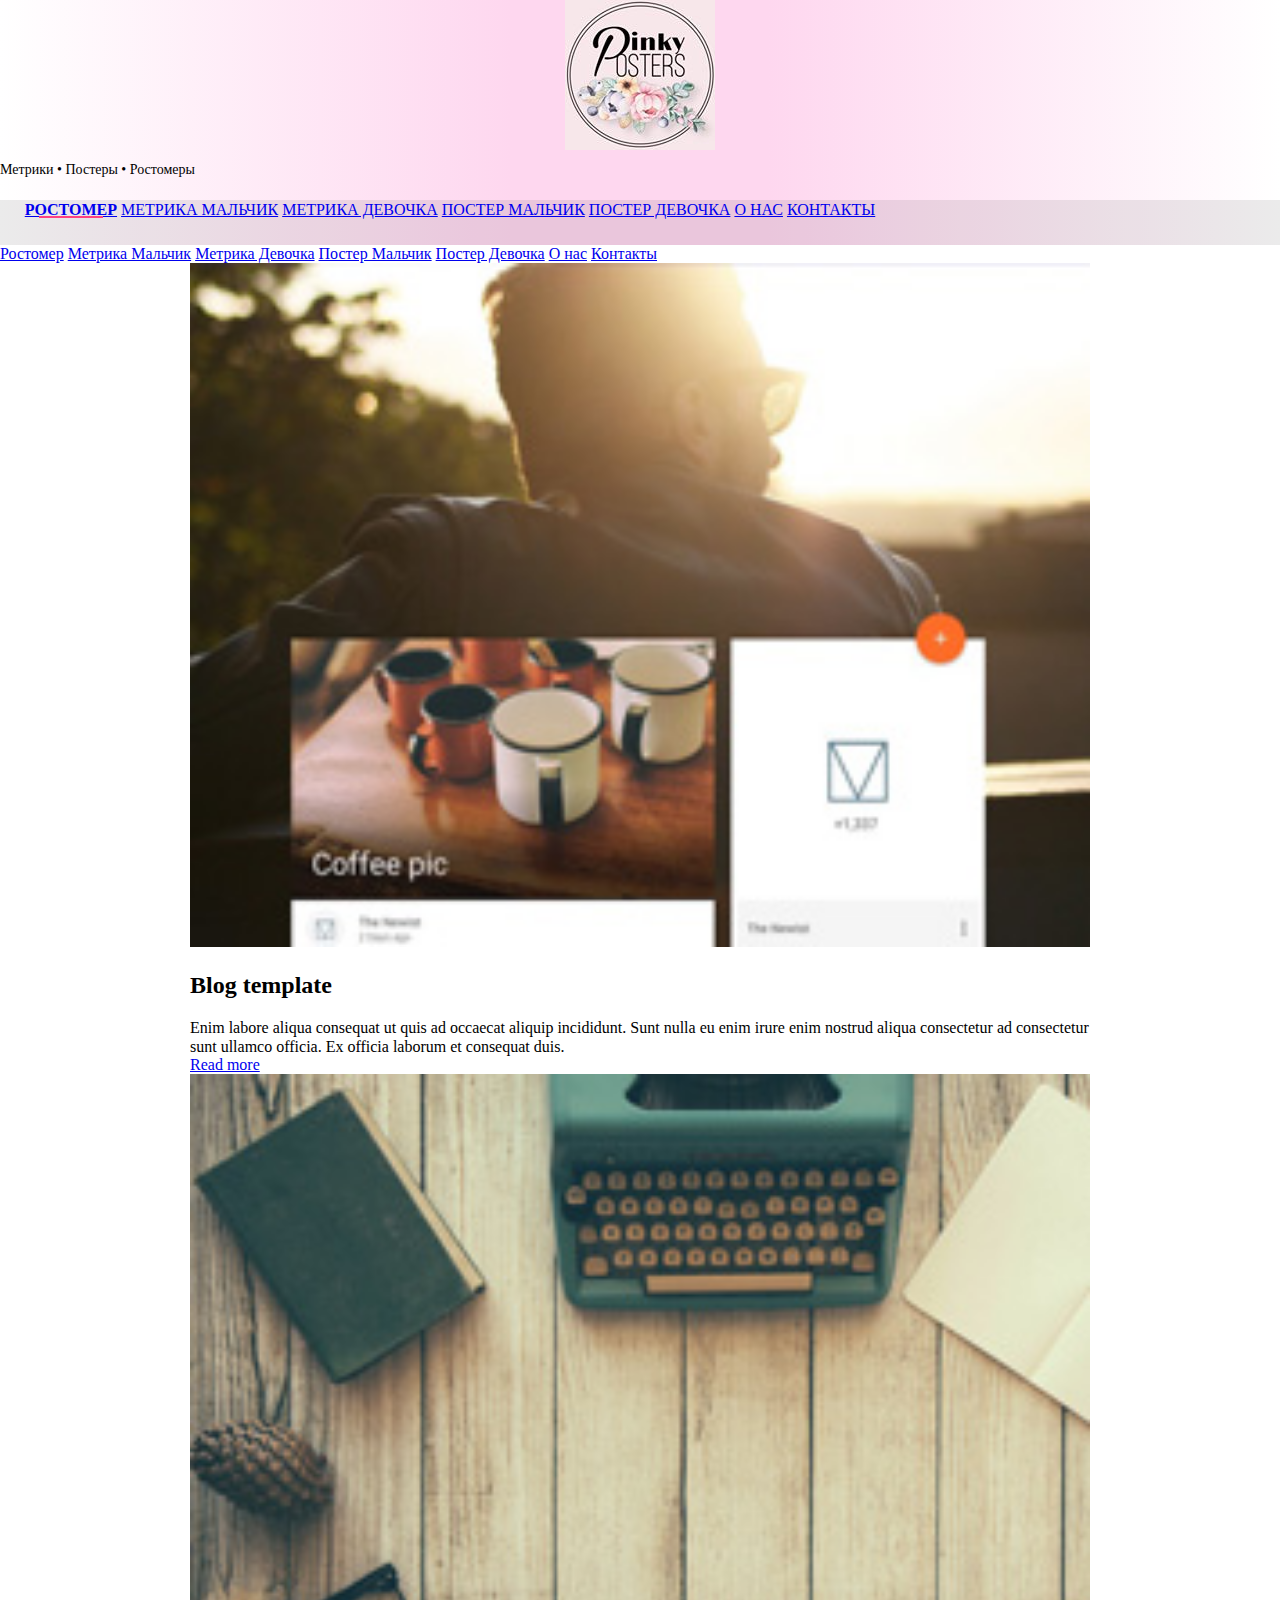
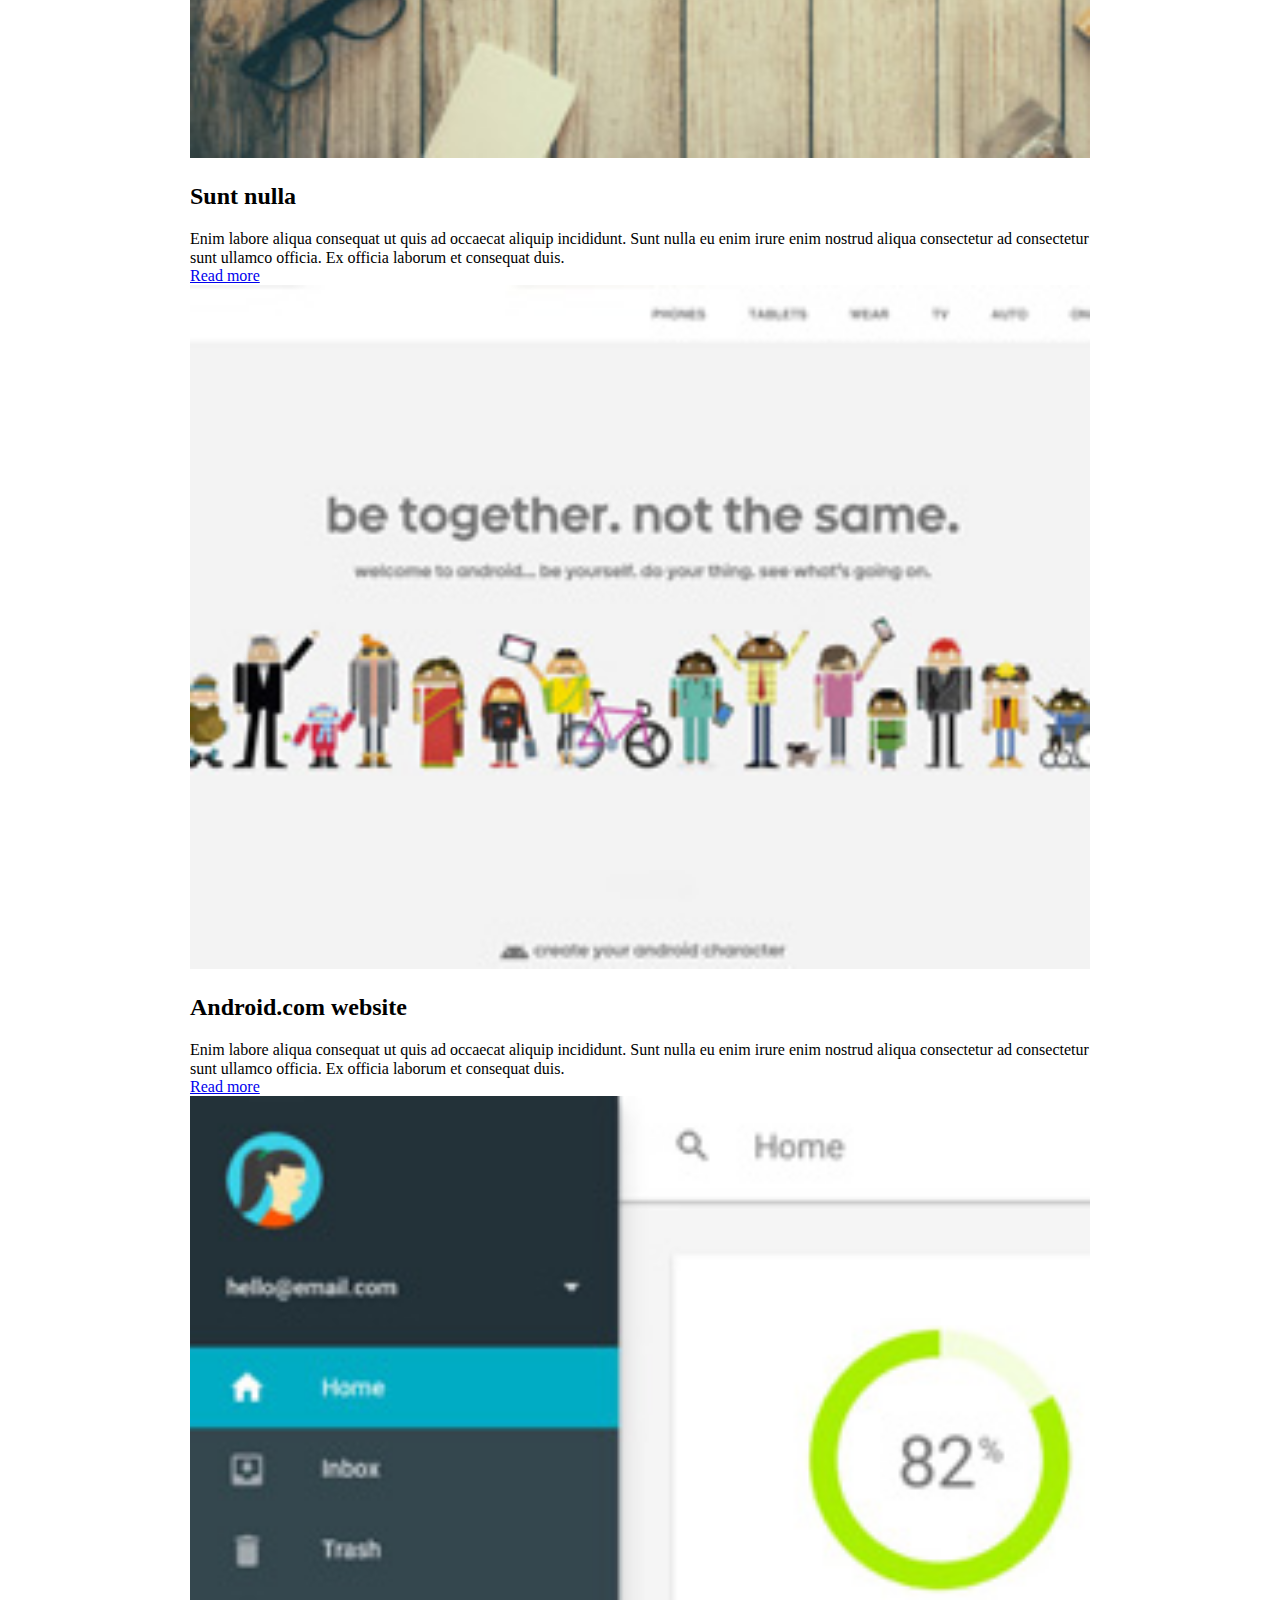
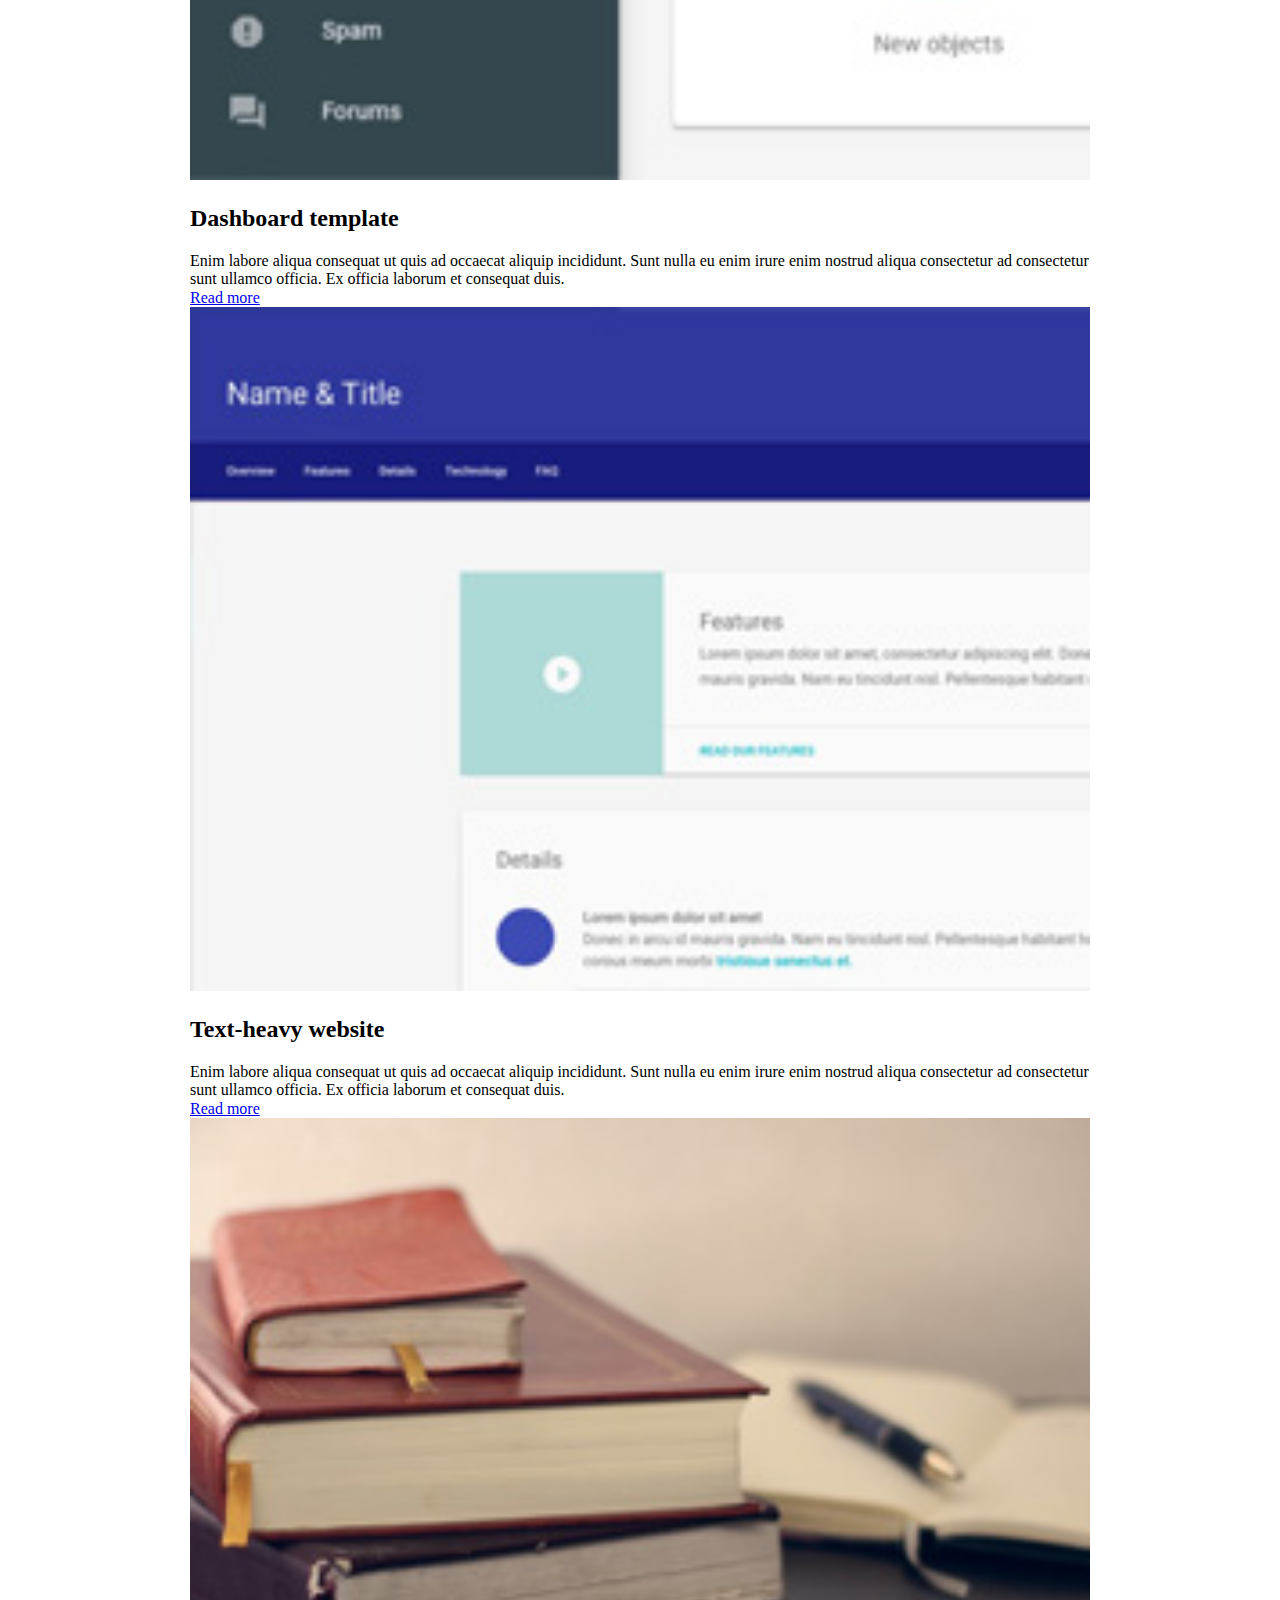
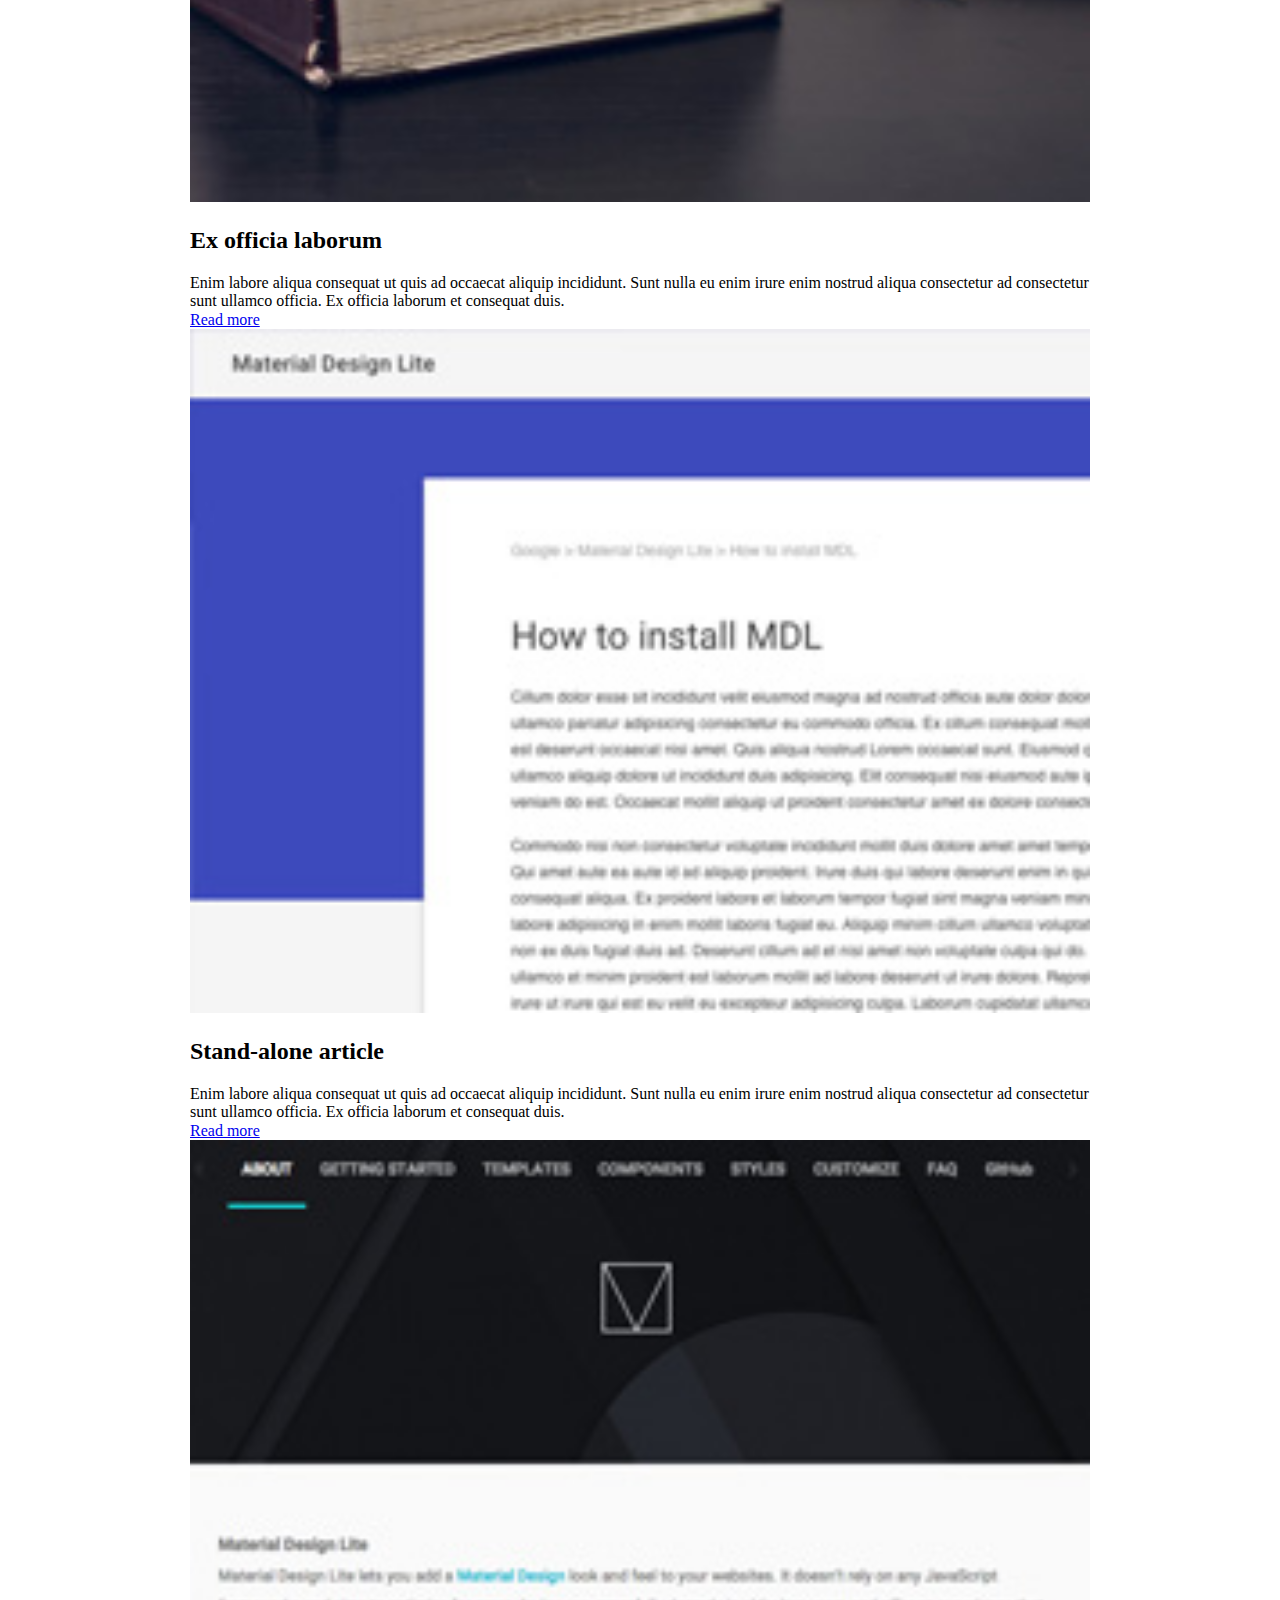
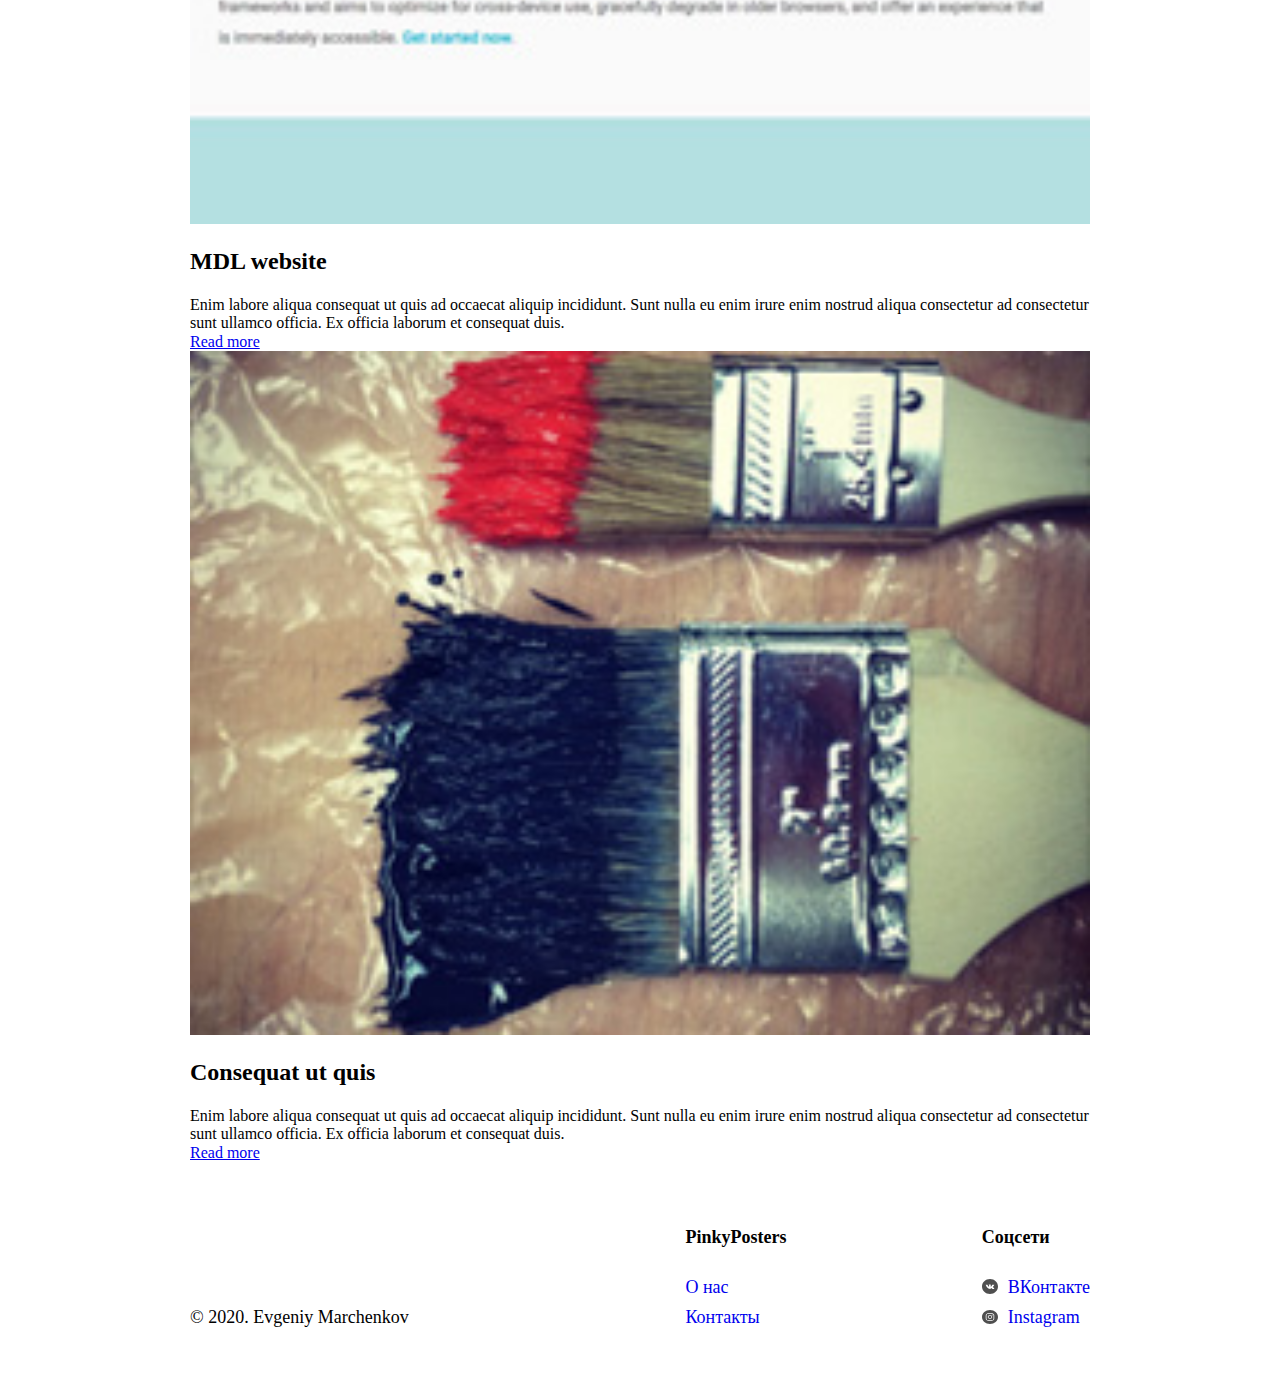
<file: index.html>
<!doctype html>
<!--
  Material Design Lite
  Copyright 2015 Google Inc. All rights reserved.

  Licensed under the Apache License, Version 2.0 (the "License");
  you may not use this file except in compliance with the License.
  You may obtain a copy of the License at

      https://www.apache.org/licenses/LICENSE-2.0

  Unless required by applicable law or agreed to in writing, software
  distributed under the License is distributed on an "AS IS" BASIS,
  WITHOUT WARRANTIES OR CONDITIONS OF ANY KIND, either express or implied.
  See the License for the specific language governing permissions and
  limitations under the License
-->
<html lang="ru">

<head>
    <meta charset="utf-8">
    <meta http-equiv="X-UA-Compatible" content="IE=edge">
    <meta name="description" content="Метрика – это постер с самыми главными цифрами в жизни вашего малыша. Это память на всю жизнь, о самом светлом и радостном дне рождения вашего чуда. А ещё это очень красивое украшение вашего интерьера.">
    <meta name="viewport" content="width=device-width, initial-scale=1.0, minimum-scale=1.0">
    <title>Метрики &bull; Постеры &bull; Ростомеры</title>
    <link rel="stylesheet" href="https://fonts.googleapis.com/css?family=Roboto:regular,bold,italic,thin,light,bolditalic,black,medium&amp;lang=ru">
    <link rel="stylesheet" href="https://code.getmdl.io/1.3.0/material.grey-pink.min.css"/>
    <link rel="stylesheet" href="styles.css"/>
    <link rel="stylesheet" href="https://fonts.googleapis.com/icon?family=Material+Icons">
    <link rel="stylesheet" href="./pages/index.css">
    <link rel="shortcut icon" type="image/png" href="./favicon.ico">
</head>

<body class="root">
    <div class="mdl-layout mdl-js-layout mdl-layout--fixed-header">
        <header class="mdl-layout__header mdl-layout__header--waterfall portfolio-header">
            <div class="mdl-layout__header-row portfolio-logo-row">
                <span class="mdl-layout__title">
                    <div class="portfolio-logo"></div>
                    <span class="mdl-layout__title">Метрики &bull; Постеры &bull; Ростомеры</span>
                </span>
            </div>
            <div class="mdl-layout__header-row portfolio-navigation-row mdl-layout--large-screen-only">
                <nav class="mdl-navigation mdl-typography--body-1-force-preferred-font">
                <a class="mdl-navigation__link is-active" href="index.html">Ростомер</a>
                <a class="mdl-navigation__link" href="index.html">Метрика Мальчик</a>
                <a class="mdl-navigation__link" href="index.html">Метрика Девочка</a>
                <a class="mdl-navigation__link" href="index.html">Постер Мальчик</a>
                <a class="mdl-navigation__link" href="index.html">Постер Девочка</a>
                <!-- <a class="mdl-navigation__link" href="blog.html">Blog</a> -->
                <a class="mdl-navigation__link" href="about.html">О нас</a>
                <a class="mdl-navigation__link" href="contact.html">Контакты</a>
                </nav>
            </div>
        </header>
        <div class="mdl-layout__drawer mdl-layout--small-screen-only">
            <nav class="mdl-navigation mdl-typography--body-1-force-preferred-font">
                <a class="mdl-navigation__link is-active" href="index.html">Ростомер</a>
                <a class="mdl-navigation__link" href="index.html">Метрика Мальчик</a>
                <a class="mdl-navigation__link" href="index.html">Метрика Девочка</a>
                <a class="mdl-navigation__link" href="index.html">Постер Мальчик</a>
                <a class="mdl-navigation__link" href="index.html">Постер Девочка</a>
                <!-- <a class="mdl-navigation__link" href="blog.html">Blog</a> -->
                <a class="mdl-navigation__link" href="about.html">О нас</a>
                <a class="mdl-navigation__link" href="contact.html">Контакты</a>
            </nav>
        </div>
        <main class="mdl-layout__content">
            <div class="mdl-grid portfolio-max-width">
                <div class="mdl-cell mdl-card mdl-shadow--4dp portfolio-card">
                    <div class="mdl-card__media">
                        <img class="article-image" src=" images/example-work01.jpg" border="0" alt="">
                    </div>
                    <div class="mdl-card__title">
                        <h2 class="mdl-card__title-text">Blog template</h2>
                    </div>
                    <div class="mdl-card__supporting-text">
                        Enim labore aliqua consequat ut quis ad occaecat aliquip incididunt. Sunt nulla eu enim irure enim nostrud aliqua consectetur ad consectetur sunt ullamco officia. Ex officia laborum et consequat duis.
                    </div>
                    <div class="mdl-card__actions mdl-card--border">
                        <a class="mdl-button mdl-button--colored mdl-js-button mdl-js-ripple-effect mdl-button--accent" href="portfolio-example01.html">Read more</a>
                    </div>
                </div>
                <div class="mdl-cell mdl-card mdl-shadow--4dp portfolio-card">
                    <div class="mdl-card__media">
                        <img class="article-image" src=" images/example-work07.jpg" border="0" alt="">
                    </div>
                    <div class="mdl-card__title">
                        <h2 class="mdl-card__title-text">Sunt nulla</h2>
                    </div>
                    <div class="mdl-card__supporting-text">
                        Enim labore aliqua consequat ut quis ad occaecat aliquip incididunt. Sunt nulla eu enim irure enim nostrud aliqua consectetur ad consectetur sunt ullamco officia. Ex officia laborum et consequat duis.
                    </div>
                    <div class="mdl-card__actions mdl-card--border">
                        <a class="mdl-button mdl-button--colored mdl-js-button mdl-js-ripple-effect mdl-button--accent" href="portfolio-example01.html">Read more</a>
                    </div>
                </div>
                <div class="mdl-cell mdl-card mdl-shadow--4dp portfolio-card">
                    <div class="mdl-card__media">
                        <img class="article-image" src=" images/example-work02.jpg" border="0" alt="">
                    </div>
                    <div class="mdl-card__title">
                        <h2 class="mdl-card__title-text">Android.com website</h2>
                    </div>
                    <div class="mdl-card__supporting-text">
                        Enim labore aliqua consequat ut quis ad occaecat aliquip incididunt. Sunt nulla eu enim irure enim nostrud aliqua consectetur ad consectetur sunt ullamco officia. Ex officia laborum et consequat duis.
                    </div>
                    <div class="mdl-card__actions mdl-card--border">
                        <a class="mdl-button mdl-button--colored mdl-js-button mdl-js-ripple-effect mdl-button--accent" href="portfolio-example01.html">Read more</a>
                    </div>
                </div>
                <div class="mdl-cell mdl-card mdl-shadow--4dp portfolio-card">
                    <div class="mdl-card__media">
                        <img class="article-image" src=" images/example-work03.jpg" border="0" alt="">
                    </div>
                    <div class="mdl-card__title">
                        <h2 class="mdl-card__title-text">Dashboard template</h2>
                    </div>
                    <div class="mdl-card__supporting-text">
                        Enim labore aliqua consequat ut quis ad occaecat aliquip incididunt. Sunt nulla eu enim irure enim nostrud aliqua consectetur ad consectetur sunt ullamco officia. Ex officia laborum et consequat duis.
                    </div>
                    <div class="mdl-card__actions mdl-card--border">
                        <a class="mdl-button mdl-button--colored mdl-js-button mdl-js-ripple-effect mdl-button--accent" href="portfolio-example01.html">Read more</a>
                    </div>
                </div>
                <div class="mdl-cell mdl-card mdl-shadow--4dp portfolio-card">
                    <div class="mdl-card__media">
                        <img class="article-image" src=" images/example-work04.jpg" border="0" alt="">
                    </div>
                    <div class="mdl-card__title">
                        <h2 class="mdl-card__title-text">Text-heavy website</h2>
                    </div>
                    <div class="mdl-card__supporting-text">
                        Enim labore aliqua consequat ut quis ad occaecat aliquip incididunt. Sunt nulla eu enim irure enim nostrud aliqua consectetur ad consectetur sunt ullamco officia. Ex officia laborum et consequat duis.
                    </div>
                    <div class="mdl-card__actions mdl-card--border">
                        <a class="mdl-button mdl-button--colored mdl-js-button mdl-js-ripple-effect mdl-button--accent" href="portfolio-example01.html">Read more</a>
                    </div>
                </div>
                <div class="mdl-cell mdl-card mdl-shadow--4dp portfolio-card">
                    <div class="mdl-card__media">
                        <img class="article-image" src=" images/example-work08.jpg" border="0" alt="">
                    </div>
                    <div class="mdl-card__title">
                        <h2 class="mdl-card__title-text">Ex officia laborum</h2>
                    </div>
                    <div class="mdl-card__supporting-text">
                        Enim labore aliqua consequat ut quis ad occaecat aliquip incididunt. Sunt nulla eu enim irure enim nostrud aliqua consectetur ad consectetur sunt ullamco officia. Ex officia laborum et consequat duis.
                    </div>
                    <div class="mdl-card__actions mdl-card--border">
                        <a class="mdl-button mdl-button--colored mdl-js-button mdl-js-ripple-effect mdl-button--accent" href="portfolio-example01.html">Read more</a>
                    </div>
                </div>
                <div class="mdl-cell mdl-card mdl-shadow--4dp portfolio-card">
                    <div class="mdl-card__media">
                        <img class="article-image" src=" images/example-work05.jpg" border="0" alt="">
                    </div>
                    <div class="mdl-card__title">
                        <h2 class="mdl-card__title-text">Stand-alone article</h2>
                    </div>
                    <div class="mdl-card__supporting-text">
                        Enim labore aliqua consequat ut quis ad occaecat aliquip incididunt. Sunt nulla eu enim irure enim nostrud aliqua consectetur ad consectetur sunt ullamco officia. Ex officia laborum et consequat duis.
                    </div>
                    <div class="mdl-card__actions mdl-card--border">
                        <a class="mdl-button mdl-button--colored mdl-js-button mdl-js-ripple-effect mdl-button--accent" href="portfolio-example01.html">Read more</a>
                    </div>
                </div>
                <div class="mdl-cell mdl-card mdl-shadow--4dp portfolio-card">
                    <div class="mdl-card__media">
                        <img class="article-image" src=" images/example-work06.jpg" border="0" alt="">
                    </div>
                    <div class="mdl-card__title">
                        <h2 class="mdl-card__title-text">MDL website</h2>
                    </div>
                    <div class="mdl-card__supporting-text">
                        Enim labore aliqua consequat ut quis ad occaecat aliquip incididunt. Sunt nulla eu enim irure enim nostrud aliqua consectetur ad consectetur sunt ullamco officia. Ex officia laborum et consequat duis.
                    </div>
                    <div class="mdl-card__actions mdl-card--border">
                        <a class="mdl-button mdl-button--colored mdl-js-button mdl-js-ripple-effect mdl-button--accent" href="portfolio-example01.html">Read more</a>
                    </div>
                </div>
                <div class="mdl-cell mdl-card mdl-shadow--4dp portfolio-card">
                    <div class="mdl-card__media">
                        <img class="article-image" src=" images/example-work09.jpg" border="0" alt="">
                    </div>
                    <div class="mdl-card__title">
                        <h2 class="mdl-card__title-text">Consequat ut quis</h2>
                    </div>
                    <div class="mdl-card__supporting-text">
                        Enim labore aliqua consequat ut quis ad occaecat aliquip incididunt. Sunt nulla eu enim irure enim nostrud aliqua consectetur ad consectetur sunt ullamco officia. Ex officia laborum et consequat duis.
                    </div>
                    <div class="mdl-card__actions mdl-card--border">
                        <a class="mdl-button mdl-button--colored mdl-js-button mdl-js-ripple-effect mdl-button--accent" href="portfolio-example01.html">Read more</a>
                    </div>
                </div>
            </div>
            <!-- <footer class="mdl-mini-footer">
                <div class="mdl-mini-footer__left-section">
                    <div class="mdl-logo">Simple portfolio website</div>
                </div>
                <div class="mdl-mini-footer__right-section">
                    <ul class="mdl-mini-footer__link-list">
                        <li><a href="#">Help</a></li>
                        <li><a href="#">Privacy & Terms</a></li>
                    </ul>
                </div>
            </footer> -->
            <footer class="footer">
                <div class="footer__columns">
                  <div class="footer__column footer__column_content_copyright">
                    <div class="logo logo_place_footer"></div>
                    <p class="footer__author">&copy; 2020. Evgeniy Marchenkov</p>
                  </div>
                  <nav class="footer__column footer__column_content_info">
                    <h3 class="footer__column-heading">PinkyPosters</h3>
                    <ul class="footer__column-links">
                      <li><a href="/about.html" class="footer__column-link">О нас</a></li>
                      <li><a href="/contact.html" class="footer__column-link">Контакты</a></li>
                    </ul>
                  </nav>
                  <div class="footer__column footer__column_content_social">
                    <h3 class="footer__column-heading">Соцсети</h3>
                    <ul class="footer__column-links">
                      <!-- <li><a href="#" class="footer__column-link" target="_blank"><img src="./images/facebook_color_white.svg" alt="FB" class="footer__social-icon">Facebook</a></li> -->
                      <li><a href="https://vk.com/pinkyposters" class="footer__column-link" target="_blank"><img src="./images/vk_color_white.svg" alt="VK" class="footer__social-icon">ВКонтакте</a></li>
                      <li><a href="https://www.instagram.com/pinkyposters/" class="footer__column-link" target="_blank"><img src="./images/instagram_color_white.svg" alt="Inst" class="footer__social-icon">Instagram</a></li>
                    </ul>
                  </div>
                </div>
            </footer>

        </main>
    </div>
    <script src="https://code.getmdl.io/1.3.0/material.min.js"></script>
</body>

</html>
</file>
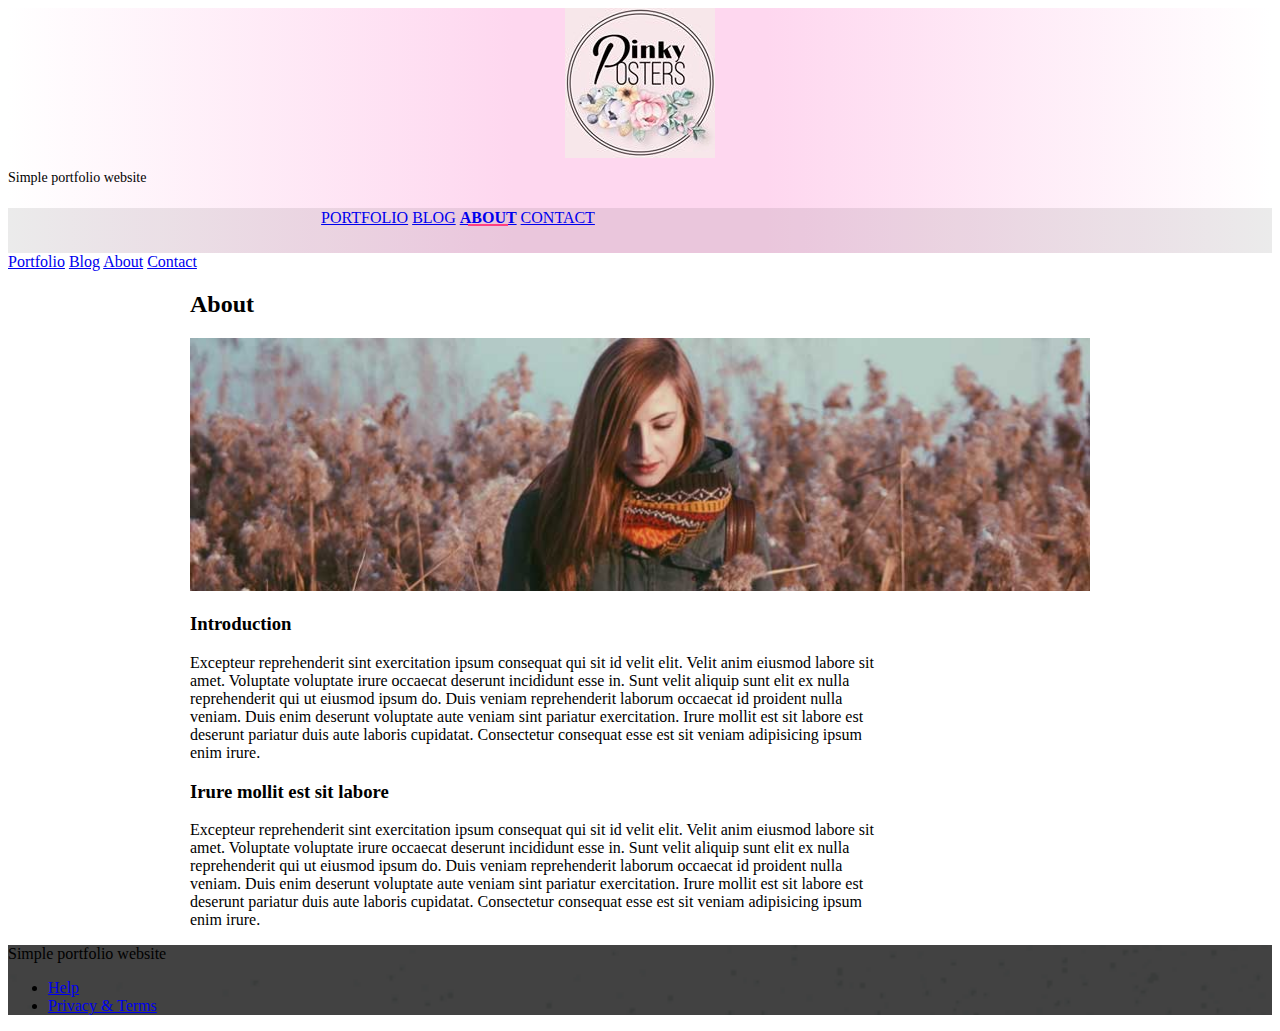
<file: about.html>
<!doctype html>
<!--
  Material Design Lite
  Copyright 2015 Google Inc. All rights reserved.

  Licensed under the Apache License, Version 2.0 (the "License");
  you may not use this file except in compliance with the License.
  You may obtain a copy of the License at

      https://www.apache.org/licenses/LICENSE-2.0

  Unless required by applicable law or agreed to in writing, software
  distributed under the License is distributed on an "AS IS" BASIS,
  WITHOUT WARRANTIES OR CONDITIONS OF ANY KIND, either express or implied.
  See the License for the specific language governing permissions and
  limitations under the License
-->
<html lang="ru">

<head>
    <meta charset="utf-8">
    <meta http-equiv="X-UA-Compatible" content="IE=edge">
    <meta name="description" content="Метрика – это постер с самыми главными цифрами в жизни вашего малыша. Это память на всю жизнь, о самом светлом и радостном дне рождения вашего чуда. А ещё это очень красивое украшение вашего интерьера.">
    <meta name="viewport" content="width=device-width, initial-scale=1.0, minimum-scale=1.0">
    <title>Метрики &bull; Постеры &bull; Ростомеры</title>
    <link rel="stylesheet" href="https://fonts.googleapis.com/css?family=Roboto:regular,bold,italic,thin,light,bolditalic,black,medium&amp;lang=ru">
    <link rel="stylesheet" href="https://code.getmdl.io/1.3.0/material.grey-pink.min.css" />
    <link rel="stylesheet" href="styles.css" />
    <link rel="stylesheet" href="https://fonts.googleapis.com/icon?family=Material+Icons">
</head>

<body>
    <div class="mdl-layout mdl-js-layout mdl-layout--fixed-header">
        <header class="mdl-layout__header mdl-layout__header--waterfall portfolio-header">
            <div class="mdl-layout__header-row portfolio-logo-row">
                <span class="mdl-layout__title">
                    <div class="portfolio-logo"></div>
                    <span class="mdl-layout__title">Simple portfolio website</span>
                </span>
            </div>
            <div class="mdl-layout__header-row portfolio-navigation-row mdl-layout--large-screen-only">
                <nav class="mdl-navigation mdl-typography--body-1-force-preferred-font">
                    <a class="mdl-navigation__link" href="index.html">Portfolio</a>
                    <a class="mdl-navigation__link" href="blog.html">Blog</a>
                    <a class="mdl-navigation__link is-active" href="about.html">About</a>
                    <a class="mdl-navigation__link" href="contact.html">Contact</a>
                </nav>
            </div>
        </header>
        <div class="mdl-layout__drawer mdl-layout--small-screen-only">
            <nav class="mdl-navigation mdl-typography--body-1-force-preferred-font">
                <a class="mdl-navigation__link is-active" href="index.html">Portfolio</a>
                <a class="mdl-navigation__link" href="blog.html">Blog</a>
                <a class="mdl-navigation__link" href="about.html">About</a>
                <a class="mdl-navigation__link" href="contact.html">Contact</a>
            </nav>
        </div>
        <main class="mdl-layout__content">
            <div class="mdl-grid portfolio-max-width">

                <div class="mdl-cell mdl-cell--12-col mdl-card mdl-shadow--4dp">
                    <div class="mdl-card__title">
                        <h2 class="mdl-card__title-text">About</h2>
                    </div>
                    <div class="mdl-card__media">
                        <img class="article-image" src=" images/about-header.jpg" border="0" alt="">
                    </div>

                    <div class="mdl-grid portfolio-copy">
                        <h3 class="mdl-cell mdl-cell--12-col mdl-typography--headline">Introduction</h3>
                        <div class="mdl-cell mdl-cell--8-col mdl-card__supporting-text no-padding ">
                            <p>
                                Excepteur reprehenderit sint exercitation ipsum consequat qui sit id velit elit. Velit anim eiusmod labore sit amet. Voluptate voluptate irure occaecat deserunt incididunt esse in. Sunt velit aliquip sunt elit ex nulla reprehenderit qui ut eiusmod ipsum do. Duis veniam reprehenderit laborum occaecat id proident nulla veniam. Duis enim deserunt voluptate aute veniam sint pariatur exercitation. Irure mollit est sit labore est deserunt pariatur duis aute laboris cupidatat. Consectetur consequat esse est sit veniam adipisicing ipsum enim irure.
                            </p>
                        </div>




                        <h3 class="mdl-cell mdl-cell--12-col mdl-typography--headline">Irure mollit est sit labore</h3>

                        <div class="mdl-cell mdl-cell--8-col mdl-card__supporting-text no-padding ">
                            <p>
                                Excepteur reprehenderit sint exercitation ipsum consequat qui sit id velit elit. Velit anim eiusmod labore sit amet. Voluptate voluptate irure occaecat deserunt incididunt esse in. Sunt velit aliquip sunt elit ex nulla reprehenderit qui ut eiusmod ipsum do. Duis veniam reprehenderit laborum occaecat id proident nulla veniam. Duis enim deserunt voluptate aute veniam sint pariatur exercitation. Irure mollit est sit labore est deserunt pariatur duis aute laboris cupidatat. Consectetur consequat esse est sit veniam adipisicing ipsum enim irure.
                            </p>
                        </div>
                    </div>
                </div>


            </div>
            <footer class="mdl-mini-footer">
                <div class="mdl-mini-footer__left-section">
                    <div class="mdl-logo">Simple portfolio website</div>
                </div>
                <div class="mdl-mini-footer__right-section">
                    <ul class="mdl-mini-footer__link-list">
                        <li><a href="#">Help</a></li>
                        <li><a href="#">Privacy & Terms</a></li>
                    </ul>
                </div>
            </footer>
        </main>
    </div>
    <script src="https://code.getmdl.io/1.3.0/material.min.js"></script>
</body>

</html>
</file>
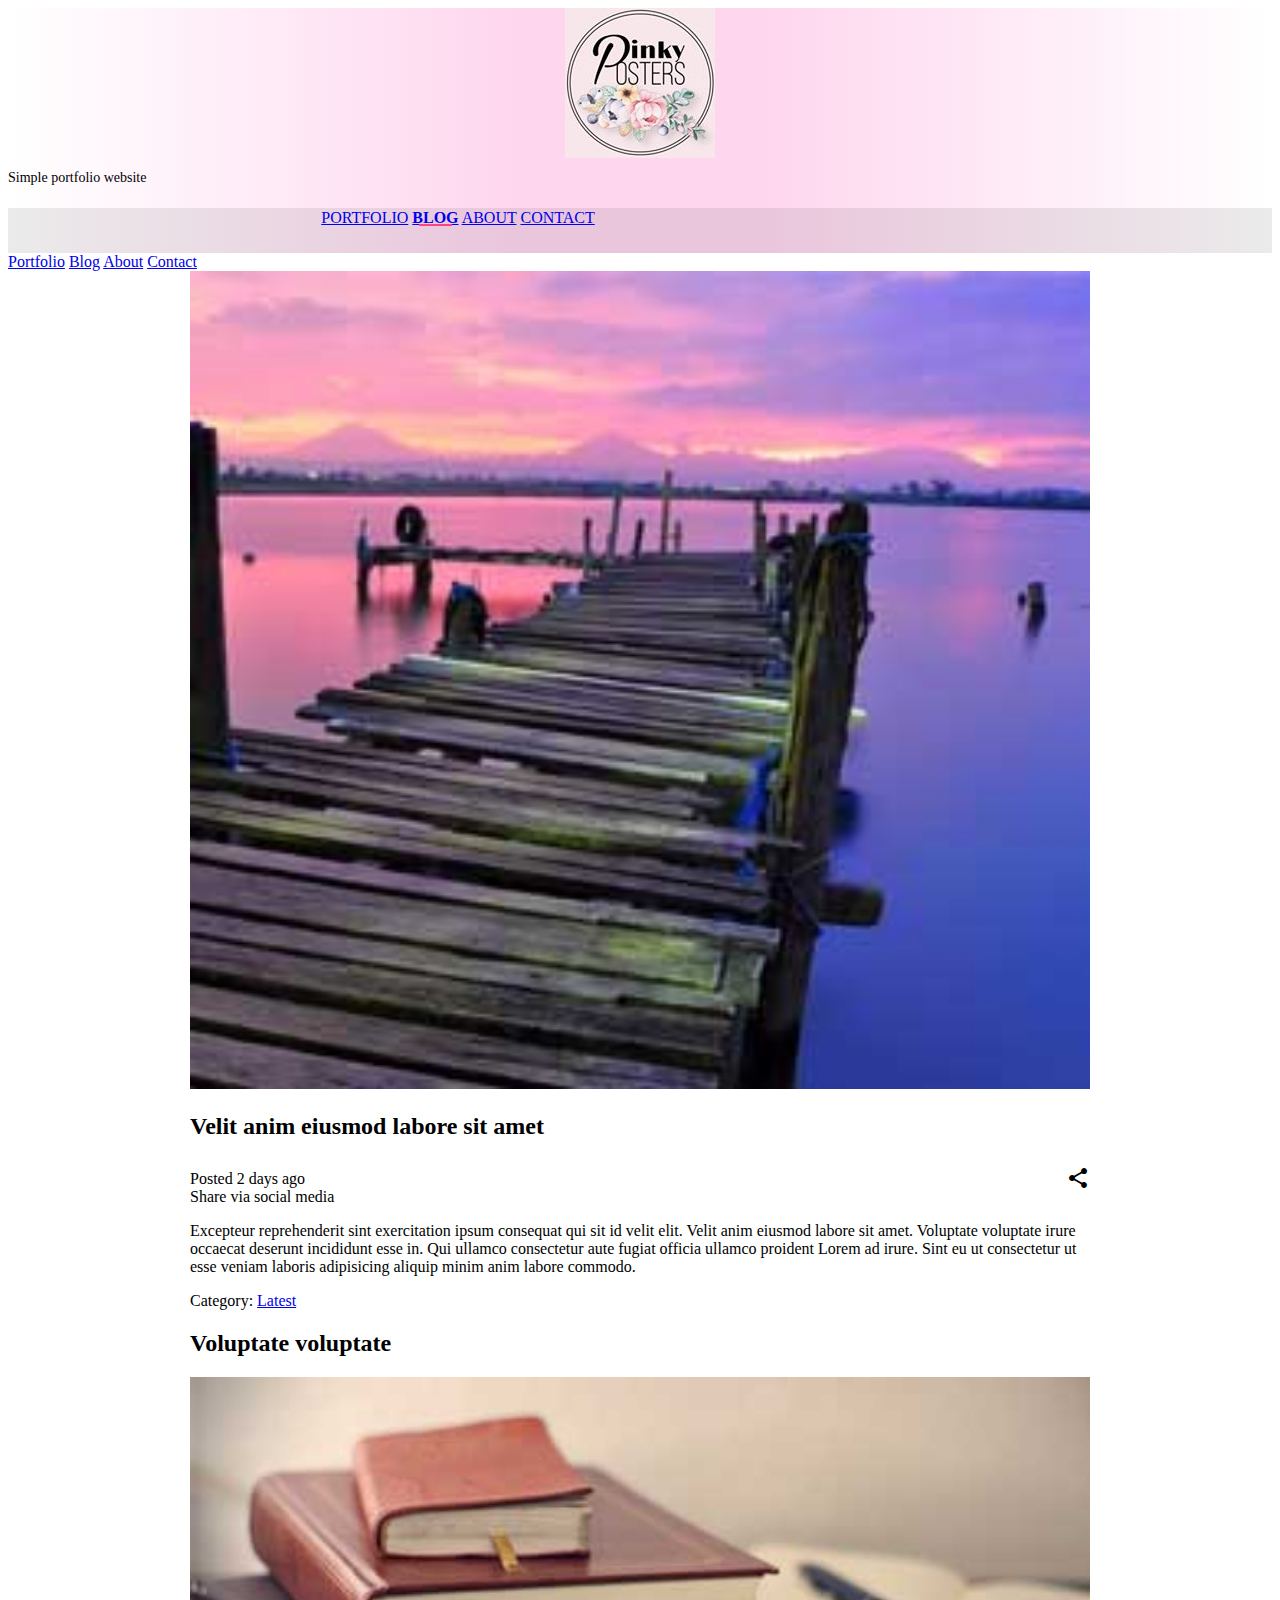
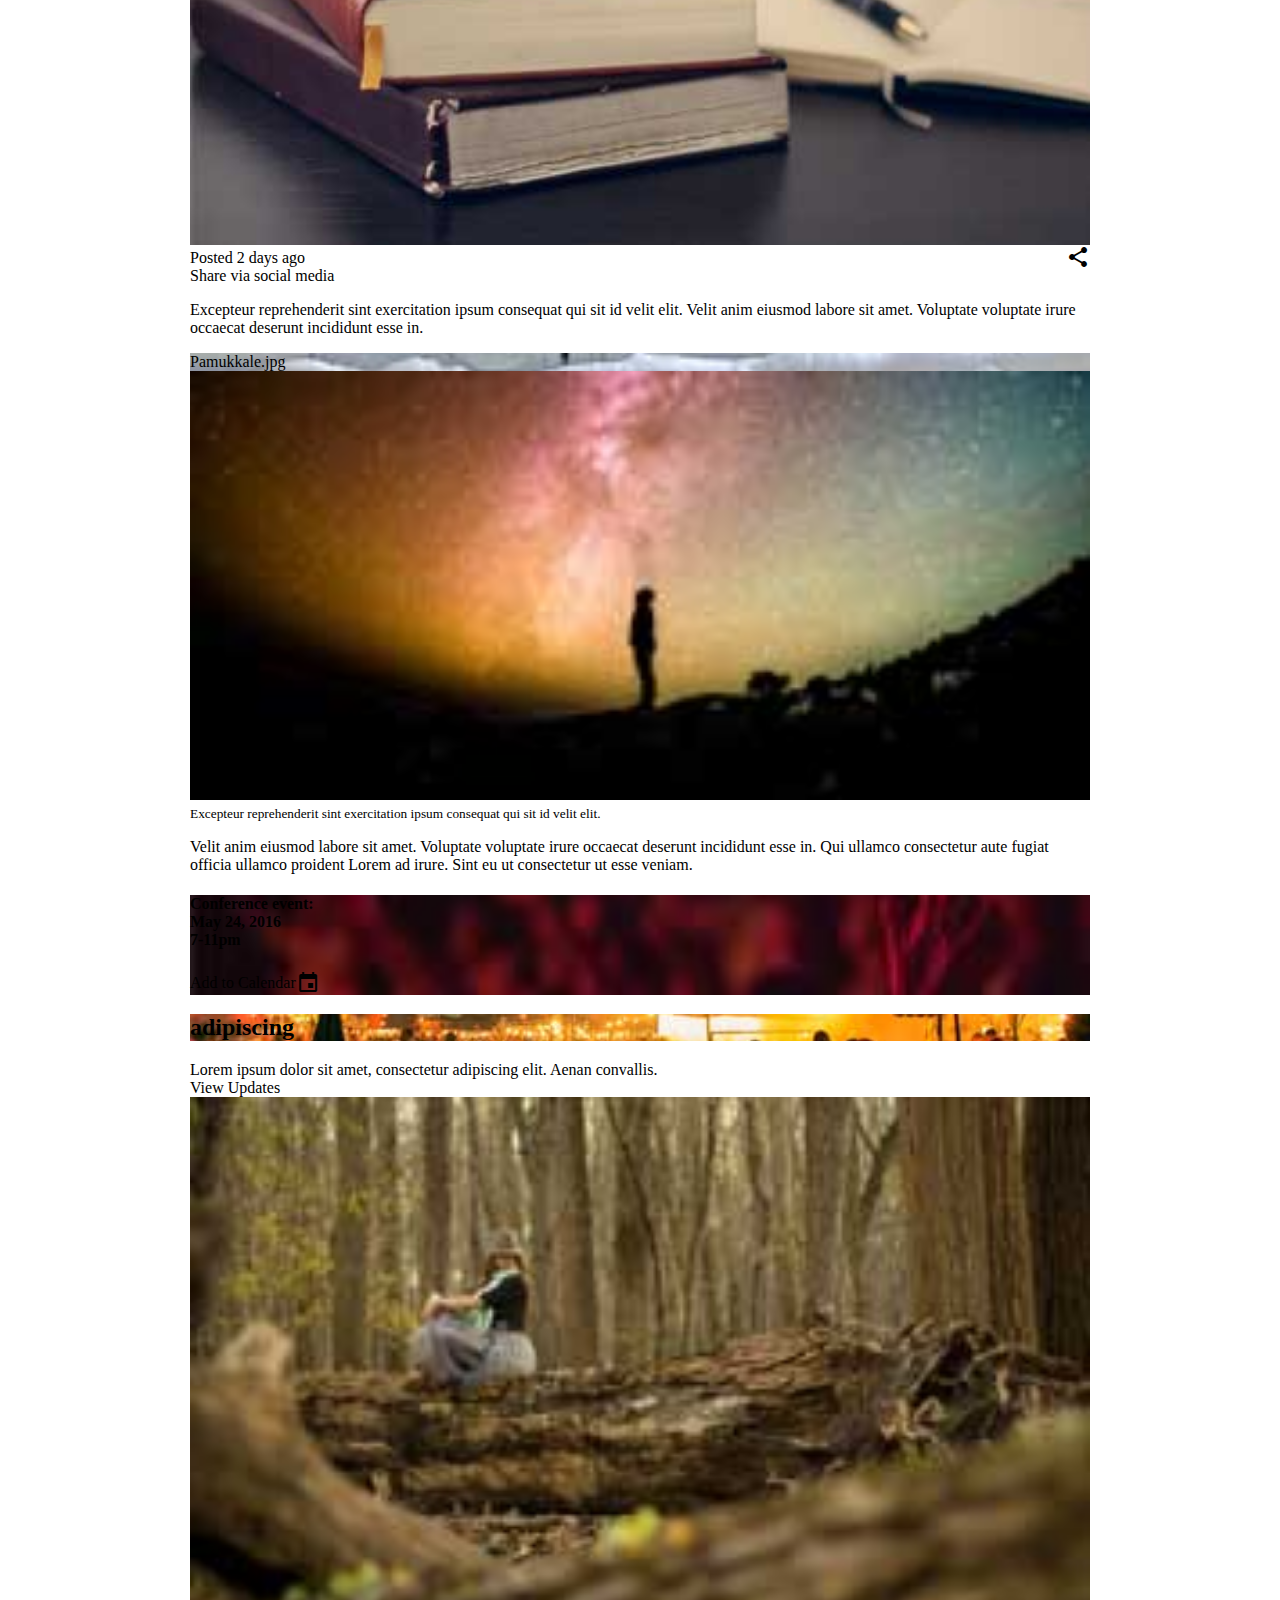
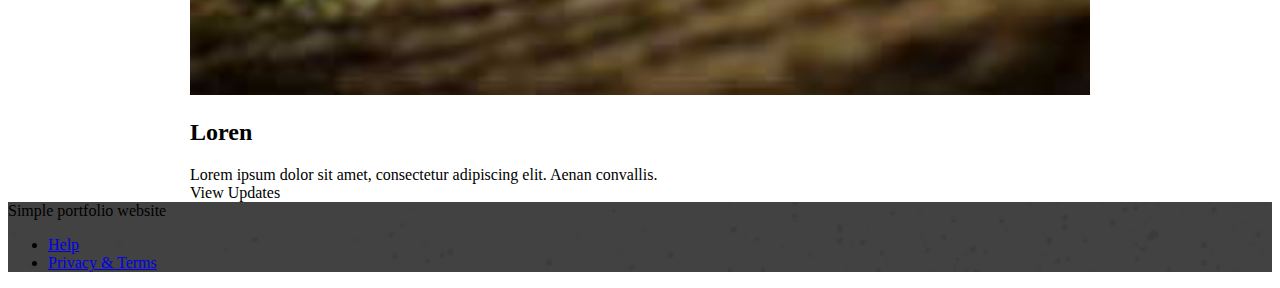
<file: blog.html>
<!doctype html>
<!--
  Material Design Lite
  Copyright 2015 Google Inc. All rights reserved.

  Licensed under the Apache License, Version 2.0 (the "License");
  you may not use this file except in compliance with the License.
  You may obtain a copy of the License at

      https://www.apache.org/licenses/LICENSE-2.0

  Unless required by applicable law or agreed to in writing, software
  distributed under the License is distributed on an "AS IS" BASIS,
  WITHOUT WARRANTIES OR CONDITIONS OF ANY KIND, either express or implied.
  See the License for the specific language governing permissions and
  limitations under the License
-->
<html lang="ru">

<head>
    <meta charset="utf-8">
    <meta http-equiv="X-UA-Compatible" content="IE=edge">
    <meta name="description" content="Метрика – это постер с самыми главными цифрами в жизни вашего малыша. Это память на всю жизнь, о самом светлом и радостном дне рождения вашего чуда. А ещё это очень красивое украшение вашего интерьера.">
    <meta name="viewport" content="width=device-width, initial-scale=1.0, minimum-scale=1.0">
    <title>Метрики &bull; Постеры &bull; Ростомеры</title>
    <link rel="stylesheet" href="https://fonts.googleapis.com/css?family=Roboto:regular,bold,italic,thin,light,bolditalic,black,medium&amp;lang=ru">
    <link rel="stylesheet" href="https://code.getmdl.io/1.3.0/material.grey-pink.min.css" />
    <link rel="stylesheet" href="styles.css" />
    <link rel="stylesheet" href="https://fonts.googleapis.com/icon?family=Material+Icons">
</head>

<body>
    <div class="mdl-layout mdl-js-layout mdl-layout--fixed-header">
        <header class="mdl-layout__header mdl-layout__header--waterfall portfolio-header">
            <div class="mdl-layout__header-row portfolio-logo-row">
                <span class="mdl-layout__title">
                    <div class="portfolio-logo"></div>
                    <span class="mdl-layout__title">Simple portfolio website</span>
                </span>
            </div>
            <div class="mdl-layout__header-row portfolio-navigation-row mdl-layout--large-screen-only">
                <nav class="mdl-navigation mdl-typography--body-1-force-preferred-font">
                    <a class="mdl-navigation__link" href="index.html">Portfolio</a>
                    <a class="mdl-navigation__link  is-active" href="blog.html">Blog</a>
                    <a class="mdl-navigation__link" href="about.html">About</a>
                    <a class="mdl-navigation__link" href="contact.html">Contact</a>
                </nav>
            </div>
        </header>
        <div class="mdl-layout__drawer mdl-layout--small-screen-only">
            <nav class="mdl-navigation mdl-typography--body-1-force-preferred-font">
                <a class="mdl-navigation__link is-active" href="index.html">Portfolio</a>
                <a class="mdl-navigation__link" href="blog.html">Blog</a>
                <a class="mdl-navigation__link" href="about.html">About</a>
                <a class="mdl-navigation__link" href="contact.html">Contact</a>
            </nav>
        </div>
        <main class="mdl-layout__content">
            <div class="mdl-grid portfolio-max-width">
                <div class="mdl-grid mdl-cell mdl-cell--12-col mdl-cell--4-col-tablet mdl-card mdl-shadow--4dp">
                    <div class="mdl-card__media mdl-cell mdl-cell--12-col-tablet">
                        <img class="article-image" src=" images/example-blog01.jpg" border="0" alt="">
                    </div>
                    <div class="mdl-cell mdl-cell--8-col">
                        <h2 class="mdl-card__title-text">Velit anim eiusmod labore sit amet</h2>
                        <div class="mdl-card__supporting-text padding-top">
                            <span>Posted 2 days ago</span>
                            <div id="tt1" class=" icon material-icons portfolio-share-btn">share</div>
                            <div class="mdl-tooltip" for="tt1">
                                Share via social media
                            </div>
                        </div>
                        <div class="mdl-card__supporting-text no-left-padding">
                            <p>Excepteur reprehenderit sint exercitation ipsum consequat qui sit id velit elit. Velit anim eiusmod labore sit amet. Voluptate voluptate irure occaecat deserunt incididunt esse in. Qui ullamco consectetur aute fugiat officia ullamco proident Lorem ad irure. Sint eu ut consectetur ut esse veniam laboris adipisicing aliquip minim anim labore commodo.</p>
                            <span>Category: <a href="#">Latest</a></span>
                        </div>
                    </div>
                </div>
                <div class="mdl-cell mdl-cell--6-col mdl-cell--4-col-tablet mdl-card mdl-shadow--4dp">
                    <div class="mdl-card__title">
                        <h2 class="mdl-card__title-text">Voluptate voluptate</h2>
                    </div>
                    <div class="mdl-card__media">
                        <a href="#"> <img class="article-image" src=" images/example-blog02.jpg" border="0" alt=""></a>
                    </div>
                    <div class="mdl-card__supporting-text no-bottom-padding">
                        <span>Posted 2 days ago</span>
                        <div id="tt2" class=" icon material-icons portfolio-share-btn">share</div>
                        <div class="mdl-tooltip" for="tt2">
                            Share via social media
                        </div>
                    </div>
                    <div class="mdl-card__supporting-text">
                        <p>Excepteur reprehenderit sint exercitation ipsum consequat qui sit id velit elit. Velit anim eiusmod labore sit amet. Voluptate voluptate irure occaecat deserunt incididunt esse in.</p>
                    </div>
                </div>
                <div class="mdl-cell mdl-cell--3-col mdl-cell--4-col-tablet mdl-card mdl-card mdl-shadow--4dp portfolio-blog-card-full-bg  ">
                    <div class="mdl-card__title mdl-card--expand "></div>
                    <div class="mdl-card__actions">
                        <span class="demo-card-image__filename">Pamukkale.jpg</span>
                    </div>
                </div>
                <div class="mdl-cell mdl-cell--3-col mdl-cell--4-col-tablet mdl-card mdl-shadow--4dp ">
                    <div class="mdl-card__media">
                        <a href="#"> <img class="article-image" src=" images/example-blog04.jpg" border="0" alt=""></a>
                    </div>
                    <div class="mdl-card__supporting-text">
                        <small>Excepteur reprehenderit sint exercitation ipsum consequat qui sit id velit elit.</small>
                    </div>
                    <div class="mdl-card__supporting-text">
                        <p>Velit anim eiusmod labore sit amet. Voluptate voluptate irure occaecat deserunt incididunt esse in. Qui ullamco consectetur aute fugiat officia ullamco proident Lorem ad irure. Sint eu ut consectetur ut esse veniam.</p>
                    </div>
                </div>
                <div class="demo-card-event mdl-cell mdl-cell--3-col mdl-cell--4-col-tablet mdl-card mdl-card mdl-shadow--4dp portfolio-blog-card-event-bg mdl-color-text--white">
                    <div class="mdl-card__title mdl-card--expand">
                        <h4 class="mdl-color-text--white">
                          Conference event:<br>
                          May 24, 2016<br>
                          7-11pm
                        </h4>
                    </div>
                    <div class="mdl-card__actions mdl-card--border">
                        <a class="mdl-button mdl-button--colored mdl-js-button mdl-js-ripple-effect mdl-color-text--white">
                          Add to Calendar
                        </a>
                        <div class="mdl-layout-spacer"></div>
                        <i class="material-icons ">event</i>
                    </div>
                </div>
                <div class="mdl-cell mdl-cell--5-col mdl-cell--4-col-tablet mdl-card  mdl-card mdl-shadow--4dp">
                    <div class="mdl-card__title mdl-card--expand portfolio-blog-card-strip-bg mdl-color-text--white">
                        <h2 class="mdl-card__title-text">adipiscing</h2>
                    </div>
                    <div class="mdl-card__supporting-text">
                        Lorem ipsum dolor sit amet, consectetur adipiscing elit. Aenan convallis.
                    </div>
                    <div class="mdl-card__actions mdl-card--border">
                        <a class="mdl-button mdl-button--colored mdl-js-button mdl-js-ripple-effect mdl-button--accent">
                          View Updates
                        </a>
                    </div>
                </div>
                <div class="mdl-cell mdl-cell--4-col mdl-cell--4-col-tablet mdl-card  mdl-card mdl-shadow--4dp portfolio-blog-card-compact">
                    <div class="mdl-card__media">
                        <img class="article-image" src=" images/example-blog07.jpg" border="0" alt="">
                    </div>
                    <div class="mdl-card__title ">
                        <h2 class="mdl-card__title-text">Loren</h2>
                    </div>
                    <div class="mdl-card__supporting-text">
                        Lorem ipsum dolor sit amet, consectetur adipiscing elit. Aenan convallis.
                    </div>
                    <div class="mdl-card__actions mdl-card--border">
                        <a class="mdl-button mdl-button--colored mdl-js-button mdl-js-ripple-effect mdl-button--accent">
                          View Updates
                        </a>
                    </div>
                </div>
            </div>
            <footer class="mdl-mini-footer">
                <div class="mdl-mini-footer__left-section">
                    <div class="mdl-logo">Simple portfolio website</div>
                </div>
                <div class="mdl-mini-footer__right-section">
                    <ul class="mdl-mini-footer__link-list">
                        <li><a href="#">Help</a></li>
                        <li><a href="#">Privacy & Terms</a></li>
                    </ul>
                </div>
            </footer>
        </main>
    </div>
    <script src="https://code.getmdl.io/1.3.0/material.min.js"></script>
</body>

</html>
</file>
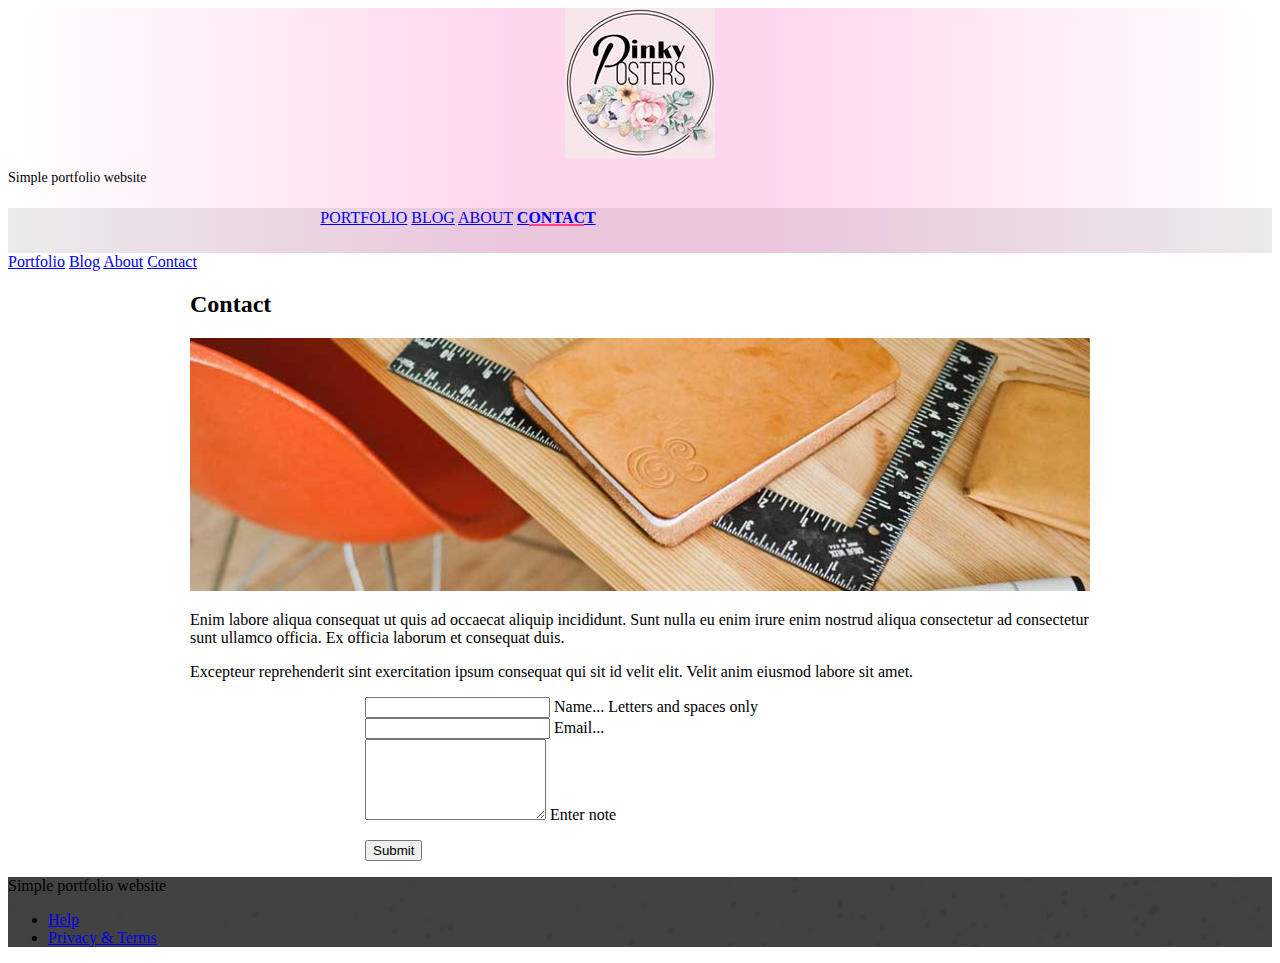
<file: contact.html>
<!doctype html>
<!--
  Material Design Lite
  Copyright 2015 Google Inc. All rights reserved.

  Licensed under the Apache License, Version 2.0 (the "License");
  you may not use this file except in compliance with the License.
  You may obtain a copy of the License at

      https://www.apache.org/licenses/LICENSE-2.0

  Unless required by applicable law or agreed to in writing, software
  distributed under the License is distributed on an "AS IS" BASIS,
  WITHOUT WARRANTIES OR CONDITIONS OF ANY KIND, either express or implied.
  See the License for the specific language governing permissions and
  limitations under the License
-->
<html lang="ru">

<head>
    <meta charset="utf-8">
    <meta http-equiv="X-UA-Compatible" content="IE=edge">
    <meta name="description" content="Метрика – это постер с самыми главными цифрами в жизни вашего малыша. Это память на всю жизнь, о самом светлом и радостном дне рождения вашего чуда. А ещё это очень красивое украшение вашего интерьера.">
    <meta name="viewport" content="width=device-width, initial-scale=1.0, minimum-scale=1.0">
    <title>Метрики &bull; Постеры &bull; Ростомеры</title>
    <link rel="stylesheet" href="https://fonts.googleapis.com/css?family=Roboto:regular,bold,italic,thin,light,bolditalic,black,medium&amp;lang=ru">
    <link rel="stylesheet" href="https://code.getmdl.io/1.3.0/material.grey-pink.min.css" />
    <link rel="stylesheet" href="styles.css" />
    <link rel="stylesheet" href="https://fonts.googleapis.com/icon?family=Material+Icons">
</head>

<body>
    <div class="mdl-layout mdl-js-layout mdl-layout--fixed-header">
        <header class="mdl-layout__header mdl-layout__header--waterfall portfolio-header">
            <div class="mdl-layout__header-row portfolio-logo-row">
                <span class="mdl-layout__title">
                    <div class="portfolio-logo"></div>
                <span class="mdl-layout__title">Simple portfolio website</span>
                </span>
            </div>
            <div class="mdl-layout__header-row portfolio-navigation-row mdl-layout--large-screen-only">
                <nav class="mdl-navigation mdl-typography--body-1-force-preferred-font">
                    <a class="mdl-navigation__link " href="index.html">Portfolio</a>
                    <a class="mdl-navigation__link" href="blog.html">Blog</a>
                    <a class="mdl-navigation__link" href="about.html">About</a>
                    <a class="mdl-navigation__link is-active" href="contact.html">Contact</a>
                </nav>
            </div>
        </header>
        <div class="mdl-layout__drawer mdl-layout--small-screen-only">
            <nav class="mdl-navigation mdl-typography--body-1-force-preferred-font">
                <a class="mdl-navigation__link is-active" href="index.html">Portfolio</a>
                <a class="mdl-navigation__link" href="blog.html">Blog</a>
                <a class="mdl-navigation__link" href="about.html">About</a>
                <a class="mdl-navigation__link" href="contact.html">Contact</a>
            </nav>
        </div>
        <main class="mdl-layout__content">
            <div class="mdl-grid portfolio-max-width portfolio-contact">
                <div class="mdl-cell mdl-cell--12-col mdl-card mdl-shadow--4dp">
                    <div class="mdl-card__title">
                        <h2 class="mdl-card__title-text">Contact</h2>
                    </div>
                    <div class="mdl-card__media">
                        <img class="article-image" src=" images/contact-image.jpg" border="0" alt="">
                    </div>
                    <div class="mdl-card__supporting-text">
                        <p>
                            Enim labore aliqua consequat ut quis ad occaecat aliquip incididunt. Sunt nulla eu enim irure enim nostrud aliqua consectetur ad consectetur sunt ullamco officia. Ex officia laborum et consequat duis.
                        </p>
                        <p>
                            Excepteur reprehenderit sint exercitation ipsum consequat qui sit id velit elit. Velit anim eiusmod labore sit amet.
                        </p>
                        <form action="#" class="">
                            <div class="mdl-textfield mdl-js-textfield mdl-textfield--floating-label">
                                <input class="mdl-textfield__input" pattern="[A-Z,a-z, ]*" type="text" id="Name">
                                <label class="mdl-textfield__label" for="Name">Name...</label>
                                <span class="mdl-textfield__error">Letters and spaces only</span>
                            </div>
                            <div class="mdl-textfield mdl-js-textfield mdl-textfield--floating-label">
                                <input class="mdl-textfield__input" type="text" id="Email">
                                <label class="mdl-textfield__label" for="Email">Email...</label>
                            </div>
                            <div class="mdl-textfield mdl-js-textfield mdl-textfield--floating-label">
                                <textarea class="mdl-textfield__input" type="text" rows="5" id="note"></textarea>
                                <label class="mdl-textfield__label" for="note">Enter note</label>
                            </div>
                            <p>
                                <button class="mdl-button mdl-js-button mdl-button--raised mdl-js-ripple-effect mdl-button--accent" type="submit">
                                    Submit
                                </button>
                            </p>
                        </form>
                    </div>
                </div>
            </div>
            <footer class="mdl-mini-footer">
                <div class="mdl-mini-footer__left-section">
                    <div class="mdl-logo">Simple portfolio website</div>
                </div>
                <div class="mdl-mini-footer__right-section">
                    <ul class="mdl-mini-footer__link-list">
                        <li><a href="#">Help</a></li>
                        <li><a href="#">Privacy & Terms</a></li>
                    </ul>
                </div>
            </footer>
        </main>
    </div>
    <script src="https://code.getmdl.io/1.3.0/material.min.js"></script>
</body>

</html>
</file>
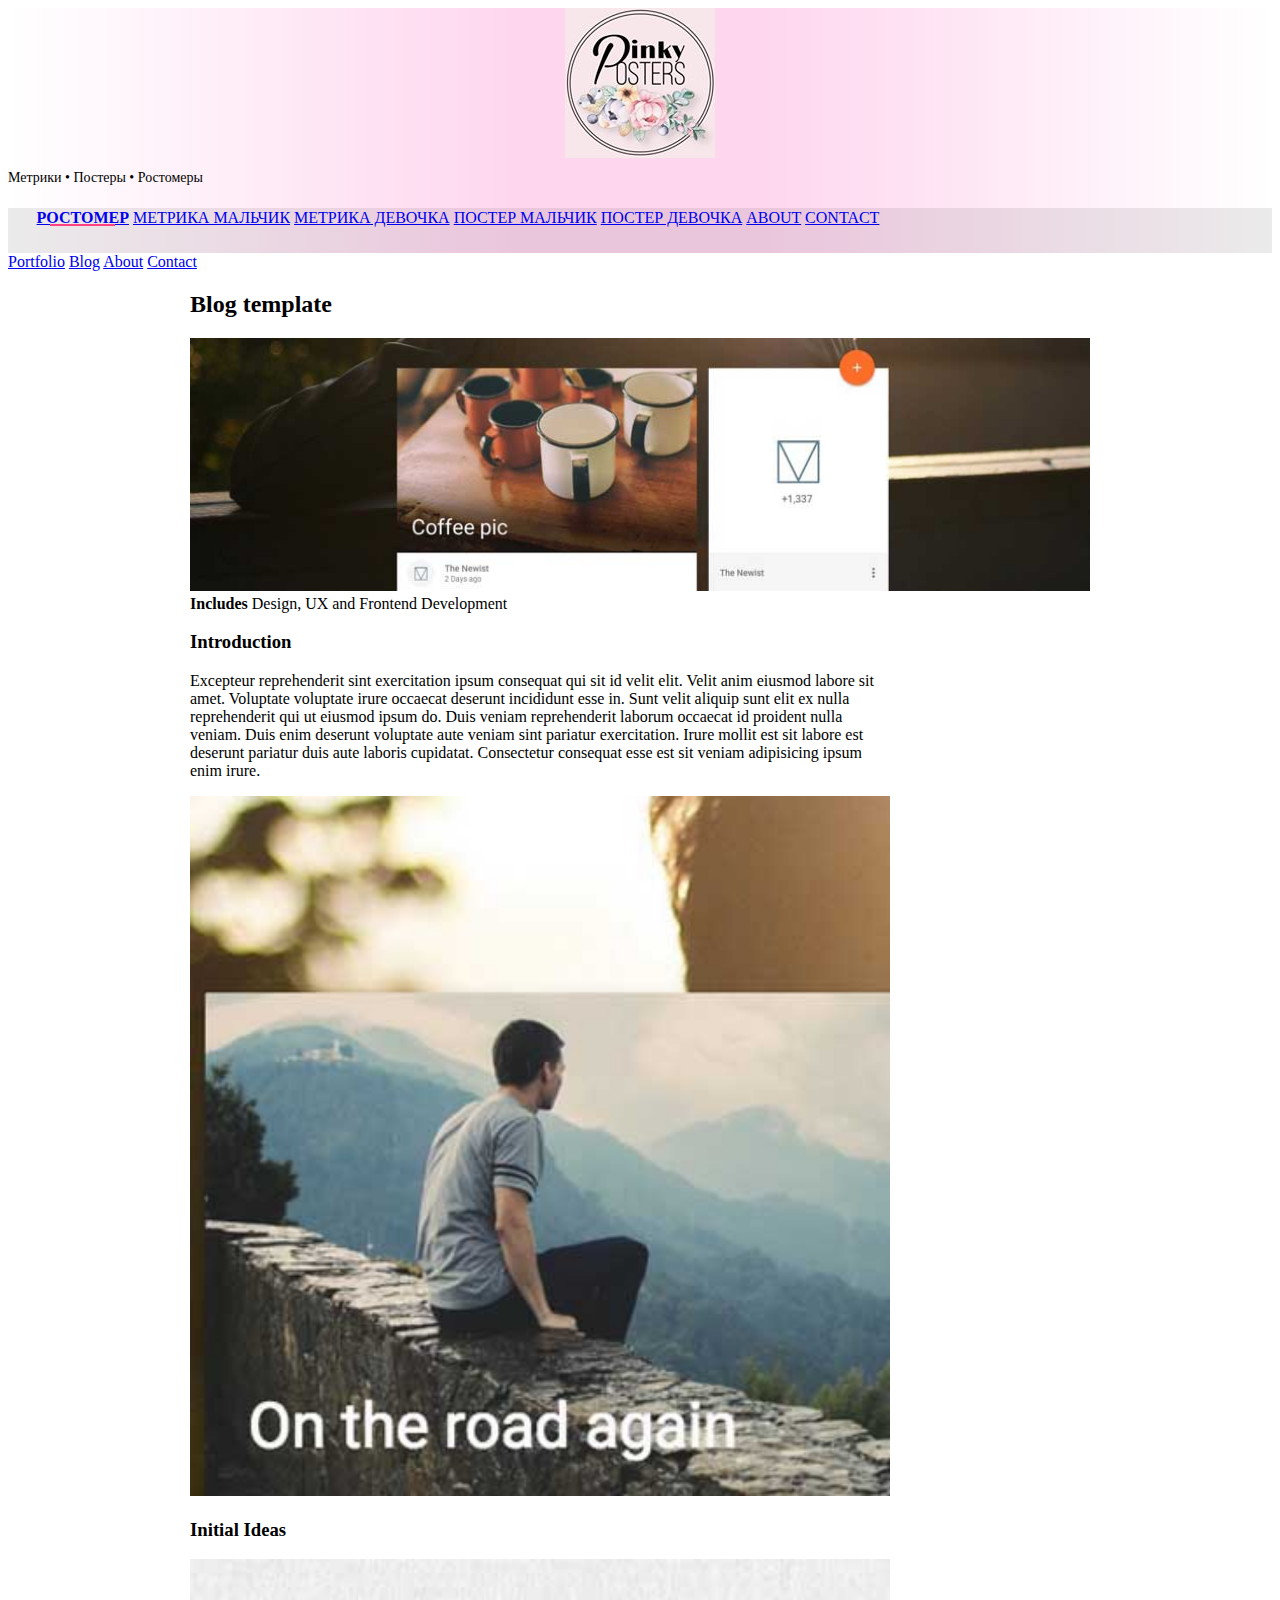
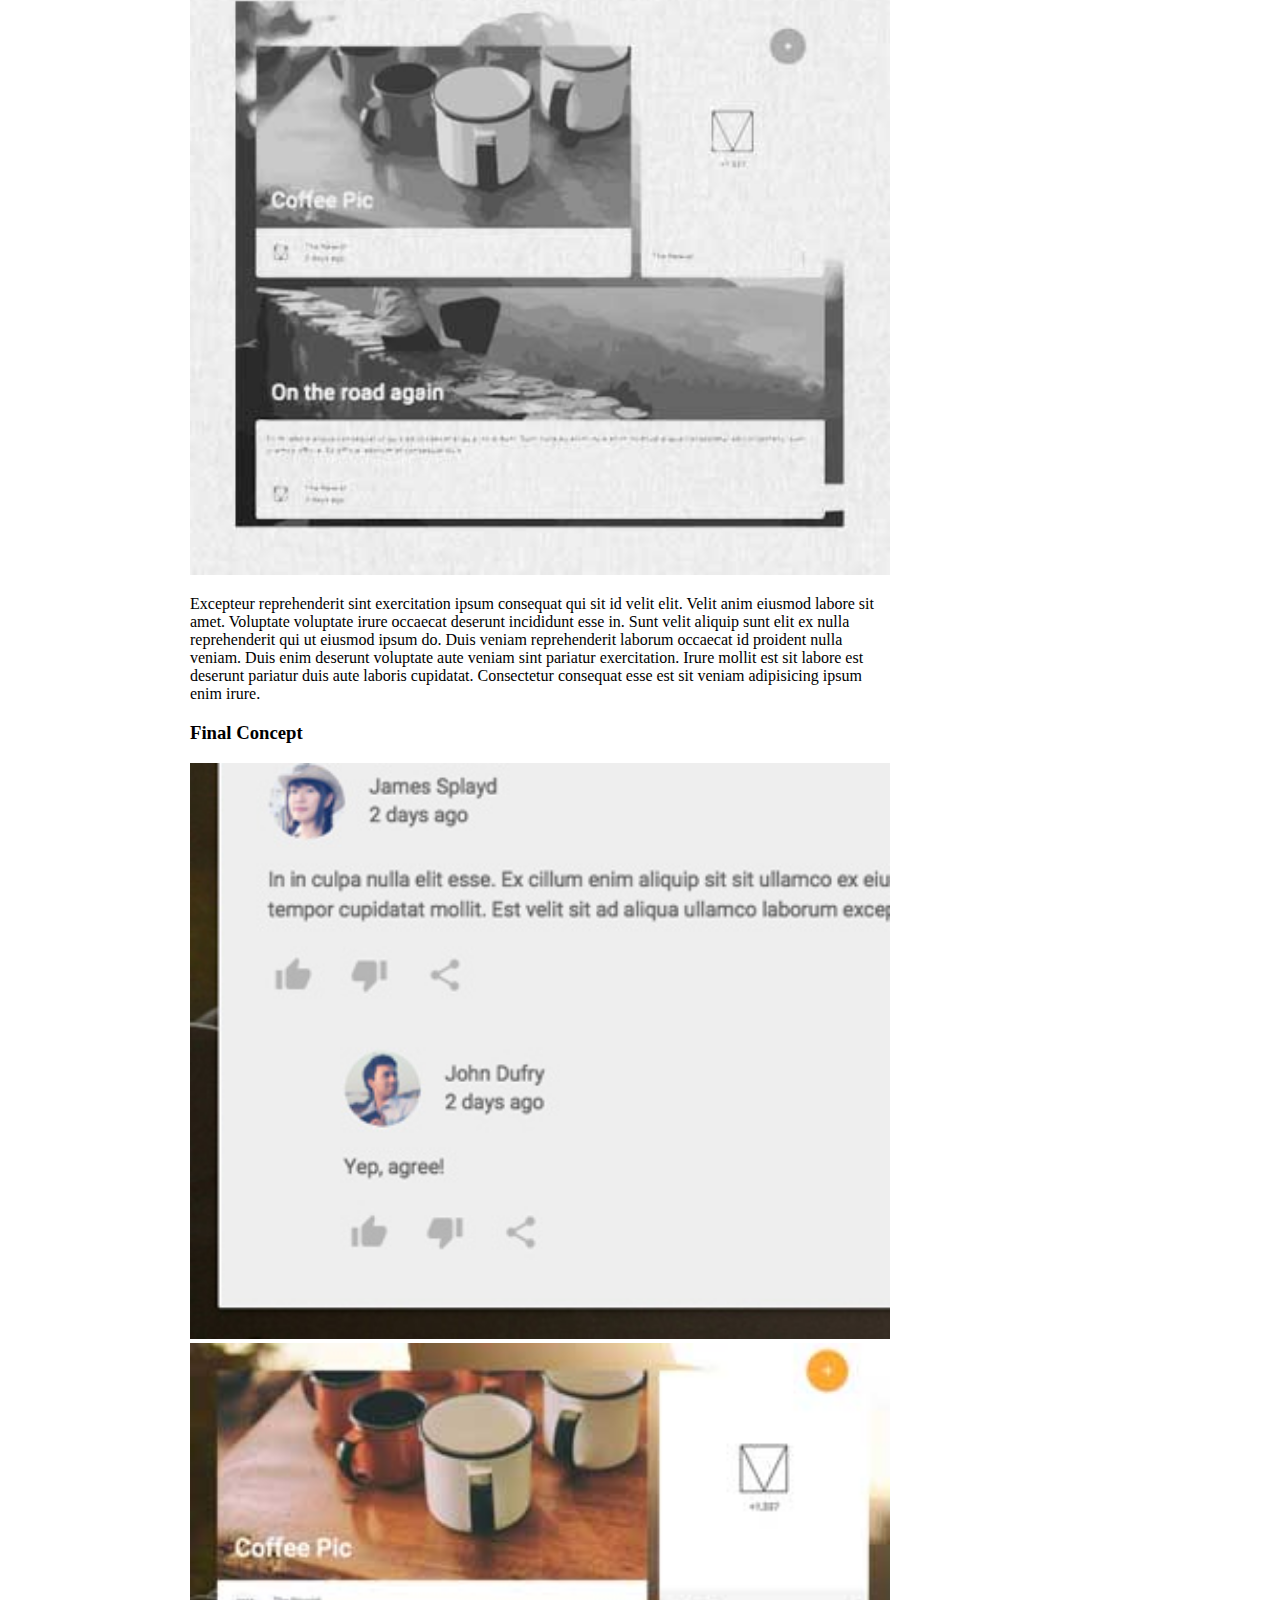
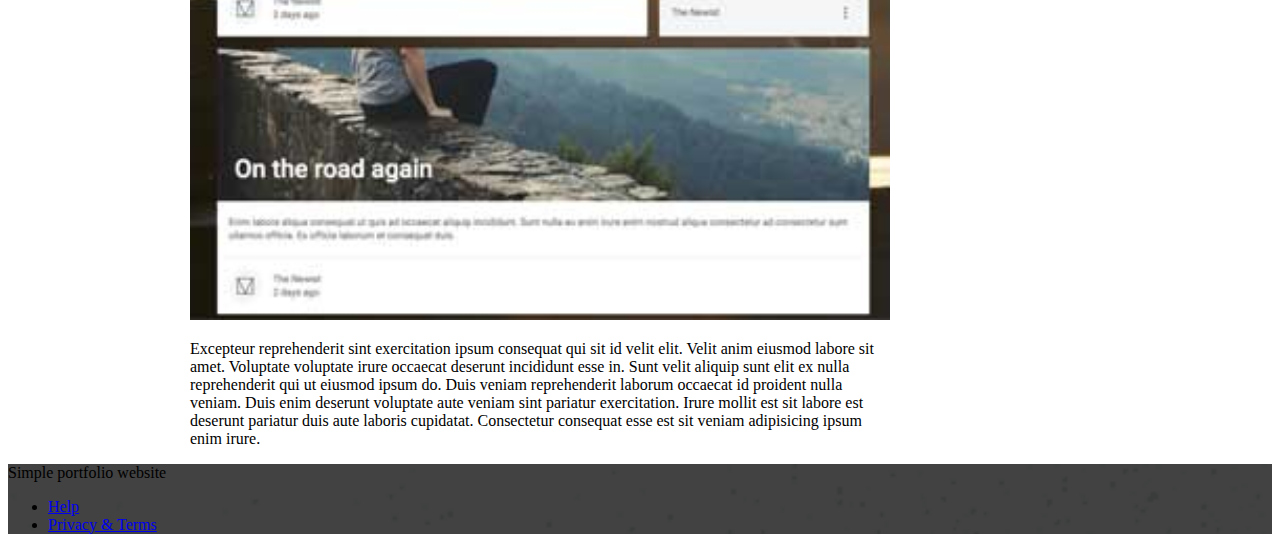
<file: portfolio-example01.html>
<!doctype html>
<!--
  Material Design Lite
  Copyright 2015 Google Inc. All rights reserved.

  Licensed under the Apache License, Version 2.0 (the "License");
  you may not use this file except in compliance with the License.
  You may obtain a copy of the License at

      https://www.apache.org/licenses/LICENSE-2.0

  Unless required by applicable law or agreed to in writing, software
  distributed under the License is distributed on an "AS IS" BASIS,
  WITHOUT WARRANTIES OR CONDITIONS OF ANY KIND, either express or implied.
  See the License for the specific language governing permissions and
  limitations under the License
-->
<html lang="ru">

<head>
    <meta charset="utf-8">
    <meta http-equiv="X-UA-Compatible" content="IE=edge">
    <meta name="description" content="Метрика – это постер с самыми главными цифрами в жизни вашего малыша. Это память на всю жизнь, о самом светлом и радостном дне рождения вашего чуда. А ещё это очень красивое украшение вашего интерьера.">
    <meta name="viewport" content="width=device-width, initial-scale=1.0, minimum-scale=1.0">
    <title>PinkyPosters - Метрики Постеры Ростомеры</title>
    <link rel="stylesheet" href="https://fonts.googleapis.com/css?family=Roboto:regular,bold,italic,thin,light,bolditalic,black,medium&amp;lang=ru">
    <link rel="stylesheet" href="https://code.getmdl.io/1.3.0/material.grey-pink.min.css" />
    <link rel="stylesheet" href="styles.css" />
    <link rel="stylesheet" href="https://fonts.googleapis.com/icon?family=Material+Icons">
</head>

<body>
    <div class="mdl-layout mdl-js-layout mdl-layout--fixed-header">
        <header class="mdl-layout__header mdl-layout__header--waterfall portfolio-header">
            <div class="mdl-layout__header-row portfolio-logo-row">
                <span class="mdl-layout__title">
                    <div class="portfolio-logo"></div>
                    <span class="mdl-layout__title">Метрики &bull; Постеры &bull; Ростомеры</span>
                </span>
            </div>
            <div class="mdl-layout__header-row portfolio-navigation-row mdl-layout--large-screen-only">
                <nav class="mdl-navigation mdl-typography--body-1-force-preferred-font">
                    <a class="mdl-navigation__link is-active" href="index.html">Ростомер</a>
                    <a class="mdl-navigation__link" href="index.html">Метрика Мальчик</a>
                    <a class="mdl-navigation__link" href="index.html">Метрика Девочка</a>
                    <a class="mdl-navigation__link" href="index.html">Постер Мальчик</a>
                    <a class="mdl-navigation__link" href="index.html">Постер Девочка</a>
                    <!-- <a class="mdl-navigation__link" href="blog.html">Blog</a> -->
                    <a class="mdl-navigation__link" href="about.html">About</a>
                    <a class="mdl-navigation__link" href="contact.html">Contact</a>
                </nav>
            </div>
        </header>
        <div class="mdl-layout__drawer mdl-layout--small-screen-only">
            <nav class="mdl-navigation mdl-typography--body-1-force-preferred-font">
                <a class="mdl-navigation__link is-active" href="index.html">Portfolio</a>
                <a class="mdl-navigation__link" href="blog.html">Blog</a>
                <a class="mdl-navigation__link" href="about.html">About</a>
                <a class="mdl-navigation__link" href="contact.html">Contact</a>
            </nav>
        </div>
        <main class="mdl-layout__content">
            <div class="mdl-grid portfolio-max-width">
                <div class="mdl-cell mdl-cell--12-col mdl-card mdl-shadow--4dp">
                    <div class="mdl-card__title">
                        <h2 class="mdl-card__title-text">Blog template</h2>
                    </div>
                    <div class="mdl-card__media">
                        <img class="article-image" src=" images/portfolio-example-01.jpg" border="0" alt="">
                    </div>
                    <div class="mdl-card__supporting-text">
                        <strong>Includes</strong>
                        <span>Design, UX and Frontend Development</span>
                    </div>
                    <div class="mdl-grid portfolio-copy">
                        <h3 class="mdl-cell mdl-cell--12-col mdl-typography--headline">Introduction</h3>
                        <div class="mdl-cell mdl-cell--6-col mdl-card__supporting-text no-padding">
                            <p>
                                Excepteur reprehenderit sint exercitation ipsum consequat qui sit id velit elit. Velit anim eiusmod labore sit amet. Voluptate voluptate irure occaecat deserunt incididunt esse in. Sunt velit aliquip sunt elit ex nulla reprehenderit qui ut eiusmod ipsum do. Duis veniam reprehenderit laborum occaecat id proident nulla veniam. Duis enim deserunt voluptate aute veniam sint pariatur exercitation. Irure mollit est sit labore est deserunt pariatur duis aute laboris cupidatat. Consectetur consequat esse est sit veniam adipisicing ipsum enim irure.
                            </p>
                        </div>
                        <div class="mdl-cell mdl-cell--6-col">
                            <img class="article-image" src=" images/portfolio-example-02.jpg" border="0" alt="">
                        </div>
                        <h3 class="mdl-cell mdl-cell--12-col mdl-typography--headline">Initial Ideas</h3>
                        <div class="mdl-cell mdl-cell--6-col">
                            <img class="article-image" src=" images/portfolio-example-03.jpg" border="0" alt="">
                        </div>
                        <div class="mdl-cell mdl-cell--6-col mdl-card__supporting-text no-padding ">
                            <p>
                                Excepteur reprehenderit sint exercitation ipsum consequat qui sit id velit elit. Velit anim eiusmod labore sit amet. Voluptate voluptate irure occaecat deserunt incididunt esse in. Sunt velit aliquip sunt elit ex nulla reprehenderit qui ut eiusmod ipsum do. Duis veniam reprehenderit laborum occaecat id proident nulla veniam. Duis enim deserunt voluptate aute veniam sint pariatur exercitation. Irure mollit est sit labore est deserunt pariatur duis aute laboris cupidatat. Consectetur consequat esse est sit veniam adipisicing ipsum enim irure.
                            </p>
                        </div>
                        <h3 class="mdl-cell mdl-cell--12-col mdl-typography--headline">Final Concept</h3>
                        <div class="mdl-cell mdl-cell--6-col">
                            <img class="article-image" src=" images/portfolio-example-05.jpg" border="0" alt="">
                        </div>
                        <div class="mdl-cell mdl-cell--6-col">
                            <img class="article-image" src=" images/portfolio-example-06.jpg" border="0" alt="">
                        </div>
                        <div class="mdl-cell mdl-cell--8-col mdl-card__supporting-text no-padding ">
                            <p>
                                Excepteur reprehenderit sint exercitation ipsum consequat qui sit id velit elit. Velit anim eiusmod labore sit amet. Voluptate voluptate irure occaecat deserunt incididunt esse in. Sunt velit aliquip sunt elit ex nulla reprehenderit qui ut eiusmod ipsum do. Duis veniam reprehenderit laborum occaecat id proident nulla veniam. Duis enim deserunt voluptate aute veniam sint pariatur exercitation. Irure mollit est sit labore est deserunt pariatur duis aute laboris cupidatat. Consectetur consequat esse est sit veniam adipisicing ipsum enim irure.
                            </p>
                        </div>
                    </div>
                </div>
            </div>
            <footer class="mdl-mini-footer">
                <div class="mdl-mini-footer__left-section">
                    <div class="mdl-logo">Simple portfolio website</div>
                </div>
                <div class="mdl-mini-footer__right-section">
                    <ul class="mdl-mini-footer__link-list">
                        <li><a href="#">Help</a></li>
                        <li><a href="#">Privacy & Terms</a></li>
                    </ul>
                </div>
            </footer>
        </main>
    </div>
    <script src="https://code.getmdl.io/1.3.0/material.min.js"></script>
</body>

</html>
</file>
<file: styles.css>
.root {
  margin: 0 auto;
  min-width: 350px;
}

.portfolio-header {
  /* position: relative;
  background-image: url(images/header-bg.jpg); */
  background: rgb(255,255,255);
background: linear-gradient(90deg, rgba(255,255,255,1) 0%, rgba(254,215,239,1) 40%, rgba(254,215,239,1) 60%, rgba(255,255,255,1) 100%);
}

.portfolio-header .mdl-layout__header-row {
  padding: 0;
  -webkit-justify-content: center;
      -ms-flex-pack: center;
          justify-content: center;
}

.mdl-layout__title {
  font-size: 14px;
  text-align: center;
  font-weight: 300;
}

.is-compact .mdl-layout__title span {
  display: none;
}

.portfolio-logo-row {
  min-height: 200px;
}

.is-compact .portfolio-logo-row {
  min-height: auto;
}

.portfolio-logo {
  background: url(images/logo.png) 50% no-repeat;
  background-size: cover;
  height: 150px;
  width: 150px;
  margin: auto auto 10px;
}

.is-compact .portfolio-logo {
  height: 50px;
  width: 50px;
  margin-top: 7px;
}

.portfolio-navigation-row {
  background-color: rgba(0, 0, 0, 0.08);
  text-transform: uppercase;
  height: 45px;
}

.portfolio-navigation-row  .mdl-navigation {
  text-align: center;
  max-width: 900px;
  width: 100%;
}

.portfolio-navigation-row .mdl-navigation__link {
  -webkit-flex: 1;
      -ms-flex: 1;
          flex: 1;
  line-height: 20px;
}

.portfolio-header .mdl-layout__drawer-button {
    background-color: rgba(197, 197, 197, 0.44);
}

.portfolio-navigation-row .is-active {
  position: relative;
  font-weight: bold;
}

.portfolio-navigation-row .is-active:after {
  content: "";
  width: 70%;
  height: 2px;
  display: block;
  position: absolute;
  bottom: 0;
  left: 0;
  background-color: rgb(255,64,129);
  left: 15%;
}

.portfolio-card .mdl-card__title {
  padding-bottom: 0;
}

.portfolio-blog-card-full-bg {
  background: url(images/example-blog03.jpg) center / cover;
}

.portfolio-blog-card-event-bg {
  background: url(images/example-blog05.jpg) center / cover;
}

.portfolio-blog-card-strip-bg {
  background: url(images/example-blog06.jpg) center / cover;
}

.portfolio-blog-card-compact .mdl-card__title {
  padding-bottom: 0;
}

.portfolio-blog-card-bg > .mdl-card__actions {
  height: 52px;
  padding: 16px;
  background: rgba(0, 0, 0, 0.2);
}

img.article-image {
  width: 100%;
  height: auto;
}

.portfolio-max-width {
  max-width: 900px;
  margin: auto;
}

.portfolio-copy {
  max-width: 700px;
}

.no-padding {
  padding: 0;
}

.no-left-padding{
  padding-left: 0;
}

.no-bottom-padding {
  padding-bottom: 0;
}

.padding-top {
  padding: 10px 0 0;
}

.portfolio-share-btn {
  position: relative;
  float: right;
  top: -4px;
}

.demo-card-event > .mdl-card__actions {
    -webkit-align-items: center;
        -ms-flex-align: center;
            align-items: center;
    box-sizing: border-box;
    display: -webkit-flex;
    display: -ms-flexbox;
    display: flex;
}

.portfolio-contact .mdl-textfield {
  width: 100%;
}

.portfolio-contact form {
  max-width: 550px;
  margin: auto;
}

footer {
  background-image: url(images/footer-background.png);
  background-size: cover;
}
</file>
<file: pages/index.css>
@import url(../vendor/normalize.css);
@import url(../blocks/footer/footer.css);
@import url(../blocks/footer/__columns/footer__columns.css);
@import url(../blocks/footer/__column/footer__column.css);
@import url(../blocks/footer/__author/footer__author.css);
@import url(../blocks/footer/__column-heading/footer__column-heading.css);
@import url(../blocks/footer/__column-links/footer__column-links.css);
@import url(../blocks/footer/__column-link/footer__column-link.css);
@import url(../blocks/footer/__social-icon/footer__social-icon.css);
</file>
